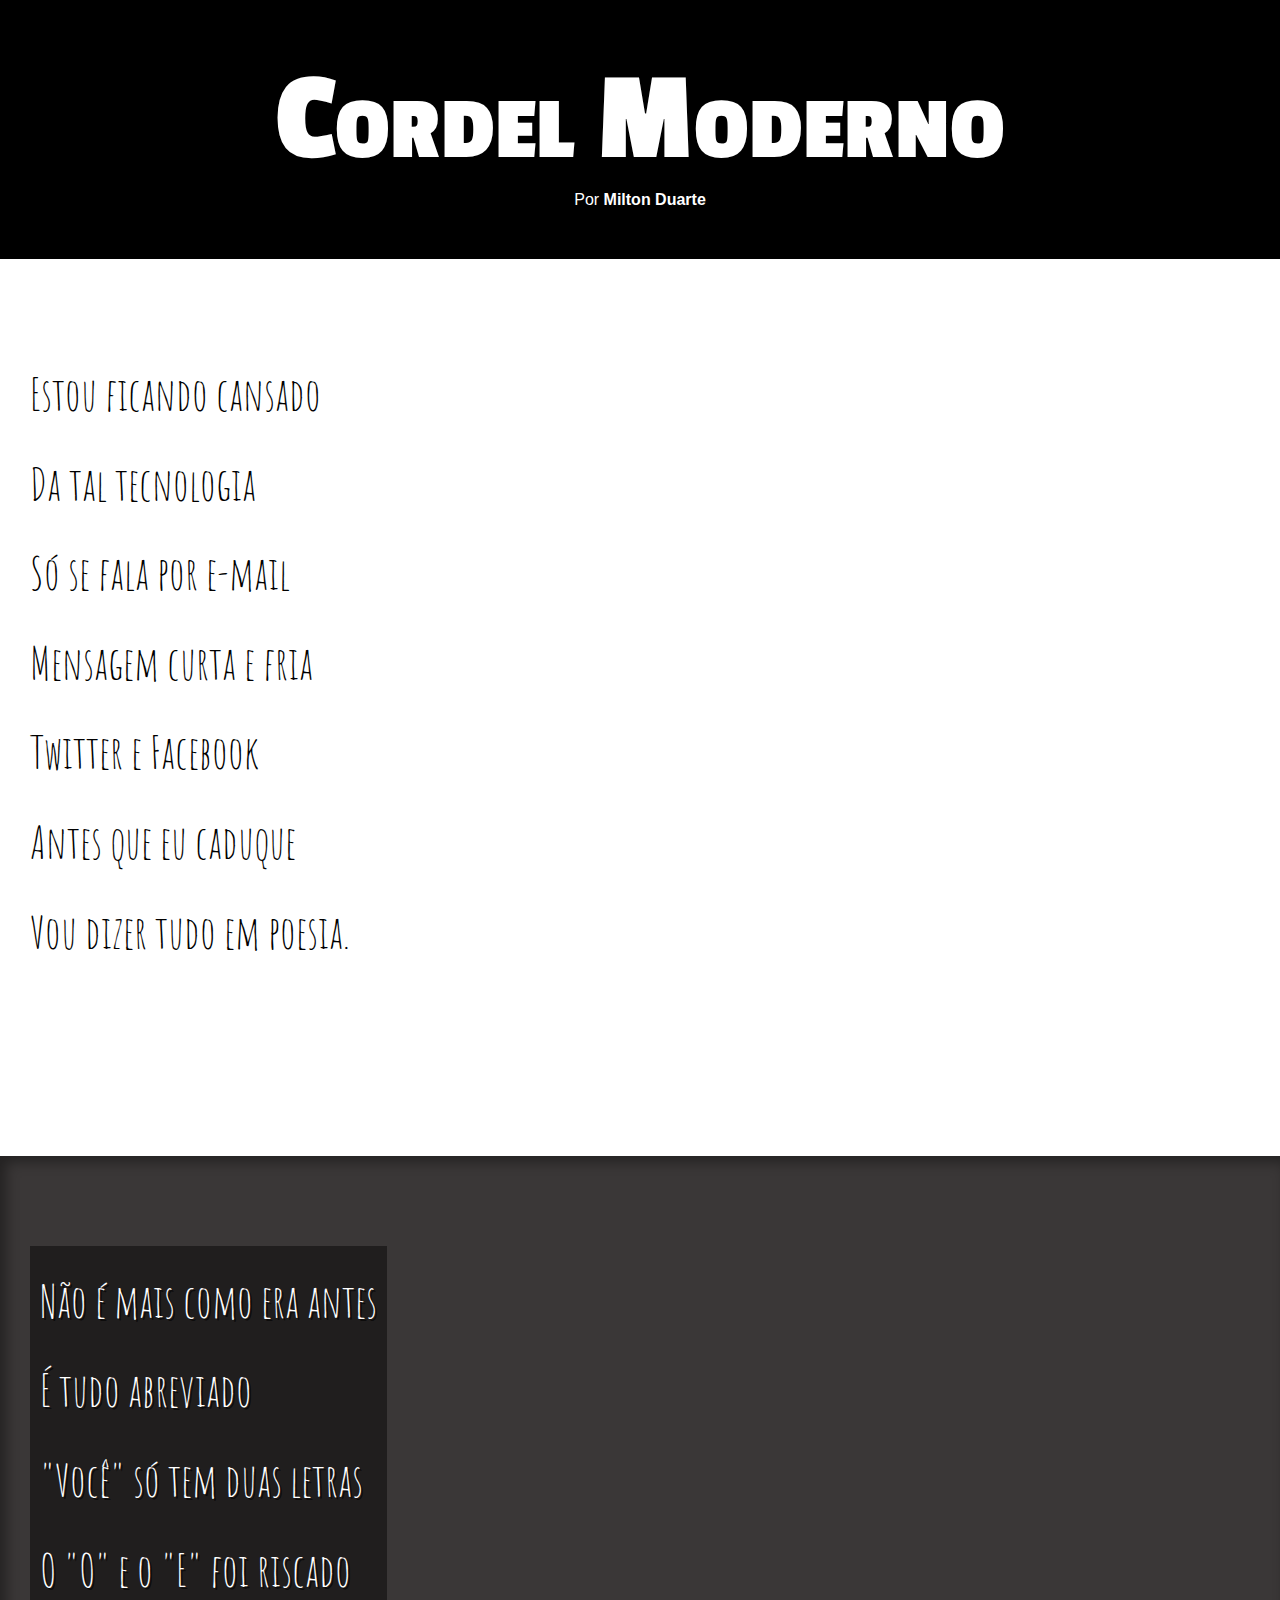
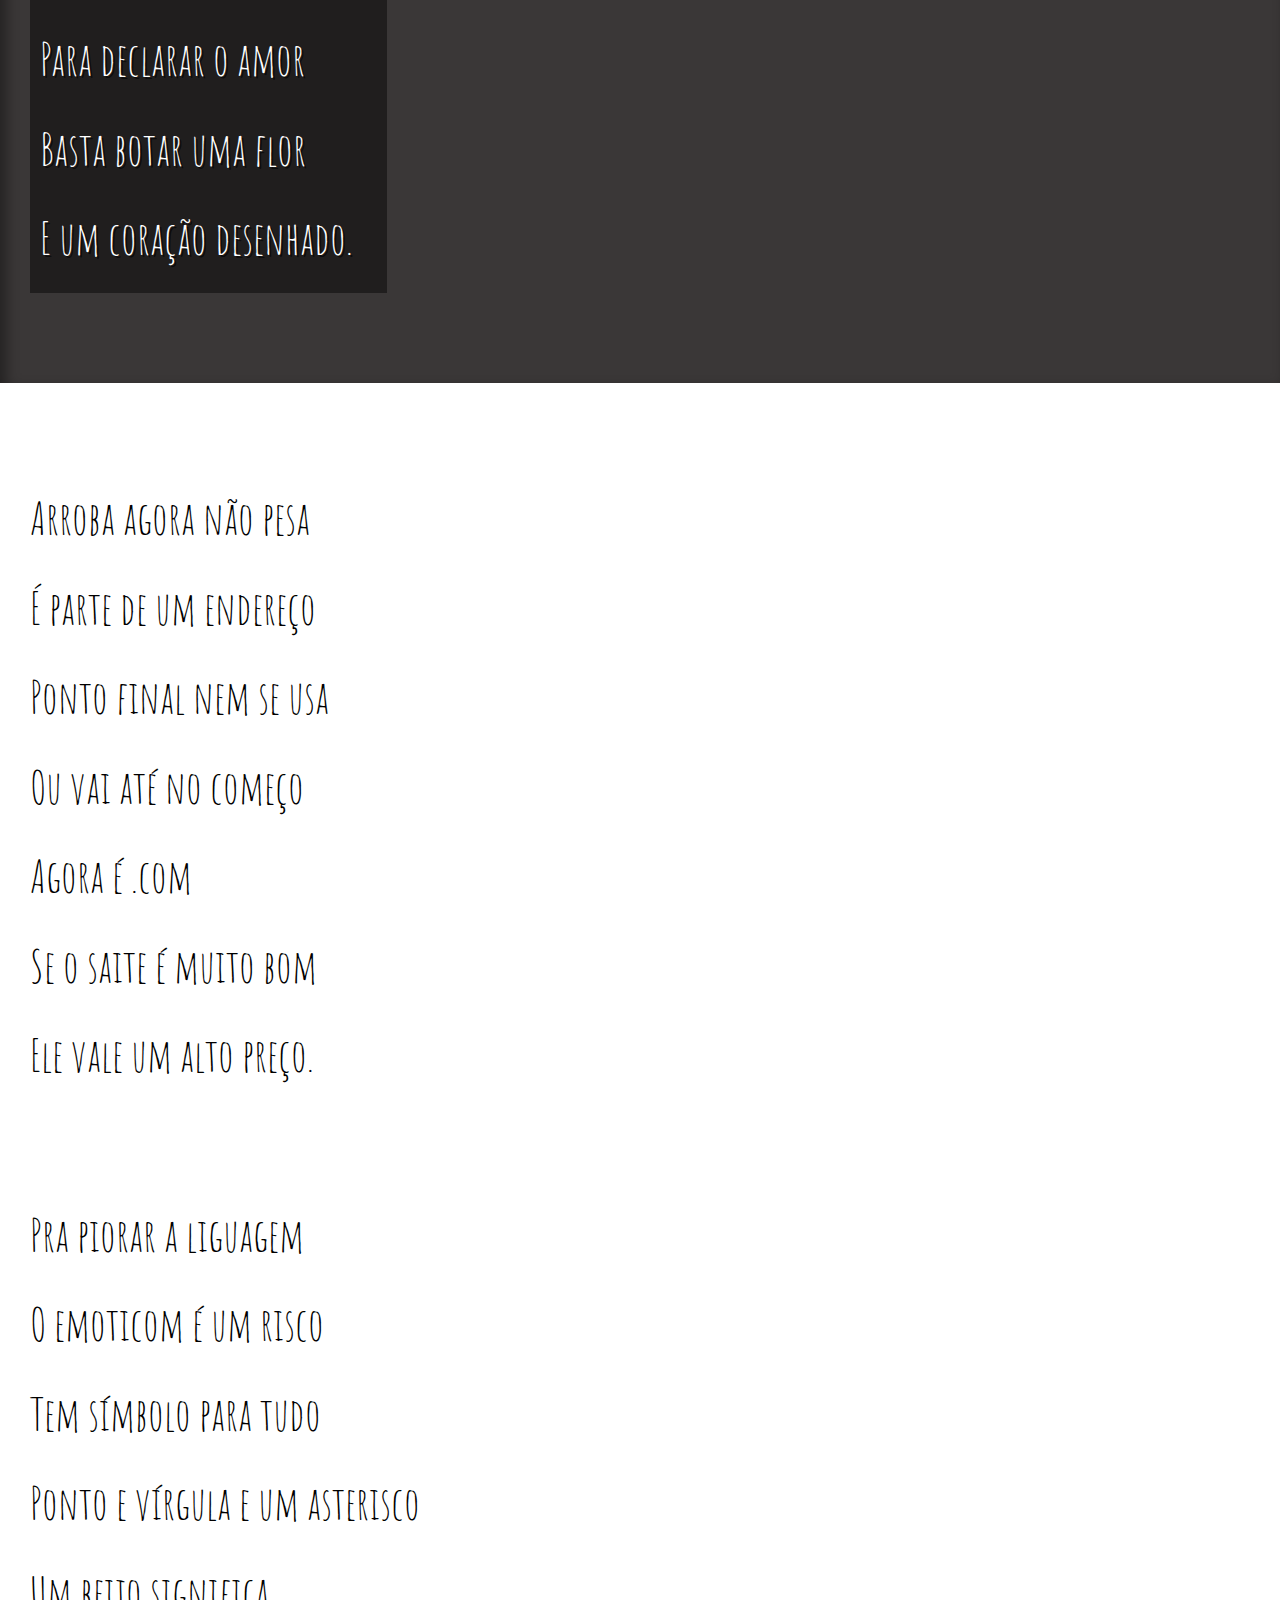
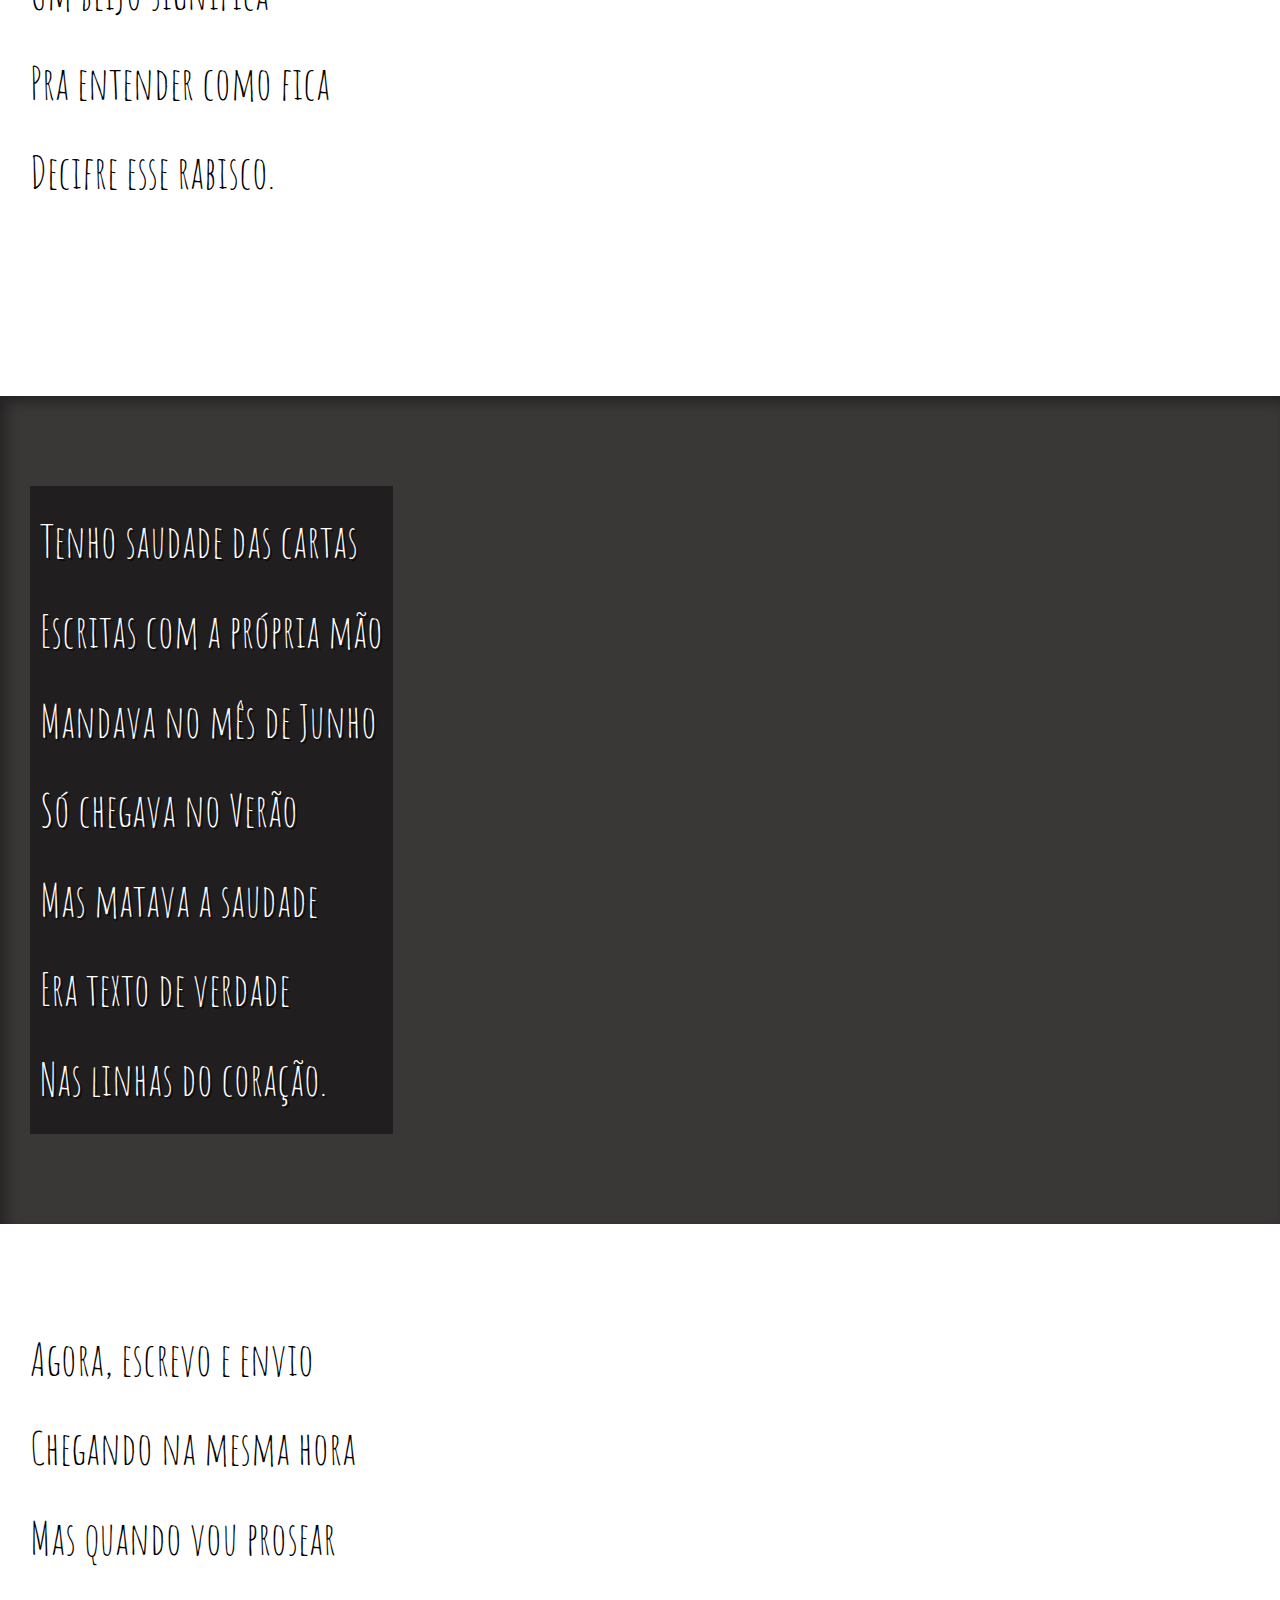
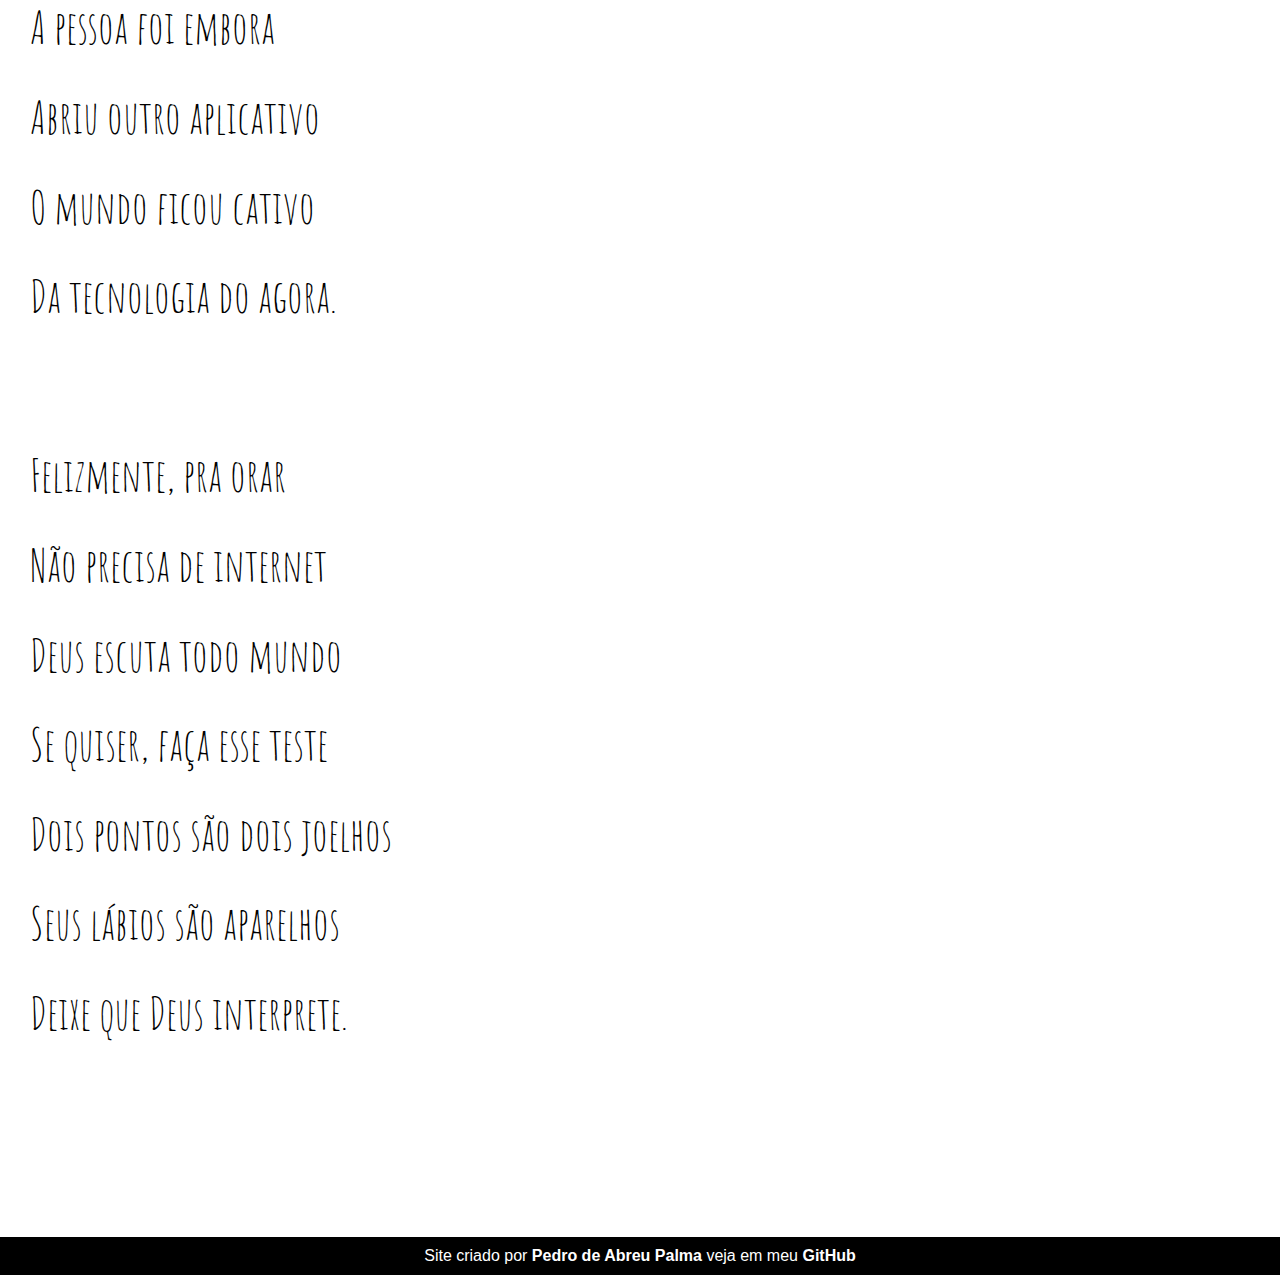
<file: desafios/d012/index.html>
<!DOCTYPE html>
<html lang="pt-br">
<head>
    <meta charset="UTF-8">
    <meta http-equiv="X-UA-Compatible" content="IE=edge">
    <meta name="viewport" content="width=device-width, initial-scale=1.0">
    <title>Document</title>
    <link rel="stylesheet" href="style.css">
</head>
<body>
    <header>
        <h1>
            Cordel Moderno
        </h1>
        <p>
            Por <a href="https://www.recantodasletras.com.br/poesias/3186743" target="_blank">Milton Duarte</a>
        </p>
    </header>

    <section class="normal">
        <p>
            Estou ficando cansado <br>
            Da tal tecnologia <br>
            Só se fala por e-mail <br>
            Mensagem curta e fria <br>
            Twitter e Facebook <br>
            Antes que eu caduque <br>
            Vou dizer tudo em poesia.
        </p>
    </section>

    <section class="imagem" id="img1">
        <p>
            Não é mais como era antes <br>
            É tudo abreviado <br>
            "Você" só tem duas letras <br>
            O "O" e o "E" foi riscado <br>
            Para declarar o amor <br>
            Basta botar uma flor <br>
            E um coração desenhado.
        </p>
    </section>

    <section class="normal">
        <p>
            Arroba agora não pesa <br>
            É parte de um endereço <br>
            Ponto final nem se usa <br>
            Ou vai até no começo <br>
            Agora é .com <br>
            Se o saite é muito bom <br>
            Ele vale um alto preço. <br>
        </p>
        <p>
            Pra piorar a liguagem <br>
            O emoticom é um risco <br>
            Tem símbolo para tudo <br>
            Ponto e vírgula e um asterisco <br>
            Um beijo significa <br>
            Pra entender como fica <br>
            Decifre esse rabisco.
        </p>
    </section>


    <section class="imagem" id="img2">
        <p>
            Tenho saudade das cartas <br>
            Escritas com a própria mão <br>
            Mandava no mês de Junho <br>
            Só chegava no Verão <br>
            Mas matava a saudade <br>
            Era texto de verdade <br>
            Nas linhas do coração.
        </p>
    </section>


    <section class="normal">
        <p>
            Agora, escrevo e envio <br>
            Chegando na mesma hora <br>
            Mas quando vou prosear <br>
            A pessoa foi embora <br>
            Abriu outro aplicativo <br>
            O mundo ficou cativo <br>
            Da tecnologia do agora. <br>
        </p>
        <p>
            Felizmente, pra orar <br>
            Não precisa de internet <br>
            Deus escuta todo mundo <br>
            Se quiser, faça esse teste <br>
            Dois pontos são dois joelhos <br>
            Seus lábios são aparelhos <br>
            Deixe que Deus interprete.
        </p>
    </section>

    <footer>
        <p>Site criado por <a href="https://www.linkedin.com/in/pedro-de-abreu-palma-28b779249/" target="_blank">Pedro de Abreu Palma</a> veja em meu <a href="https://github.com/pedropalmadev" target="_blank">GitHub</a></p>
    </footer>
</body>
</html>
</file>
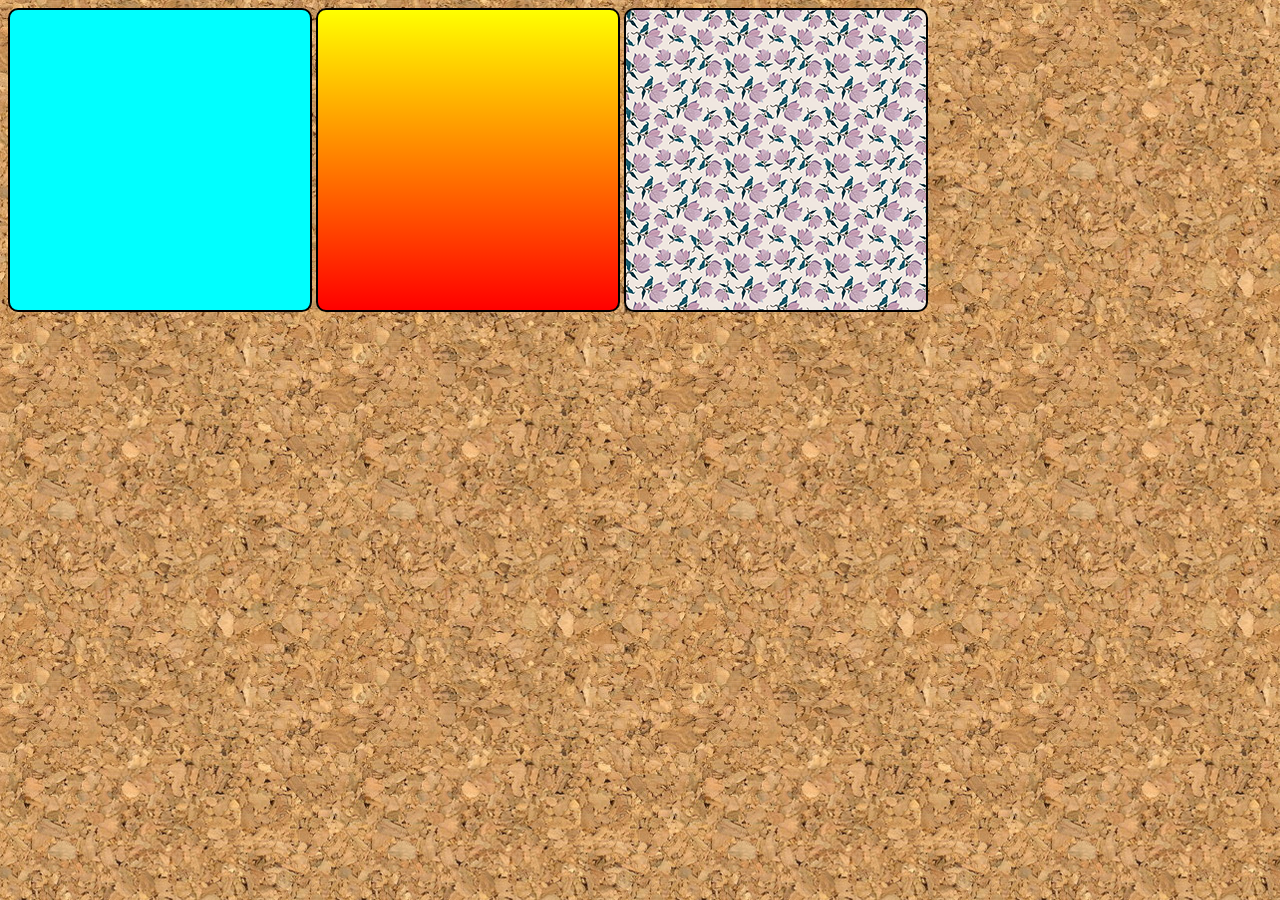
<file: exercicios/ex023/fundo001.html>
<!DOCTYPE html>
<html lang="pt-br">
<head>
    <meta charset="UTF-8">
    <meta http-equiv="X-UA-Compatible" content="IE=edge">
    <meta name="viewport" content="width=device-width, initial-scale=1.0">
    <title>Teste de imagem de fundo</title>
    <style>

        body{
            background-image: url('imagens/wallpaper001.jpg');
        }

        div.quadrado{
            display: inline-block;
            border: 2px solid black;
            border-radius: 10px;
            background-color: lightgray;
            width: 300px;
            height: 300px;
        }

        div#q1{
            background-color: aqua;
        }

        div#q2{
            background-image: linear-gradient(to bottom,yellow , red);
        }

        div#q3{
            background-image: url('imagens/pattern003.png');
        }
    </style>
</head>
<body>
    <div class="quadrado" id="q1">

    </div>
    <div class="quadrado" id="q2">

    </div>
    <div class="quadrado" id="q3">

    </div>

</body>
</html>
</file>
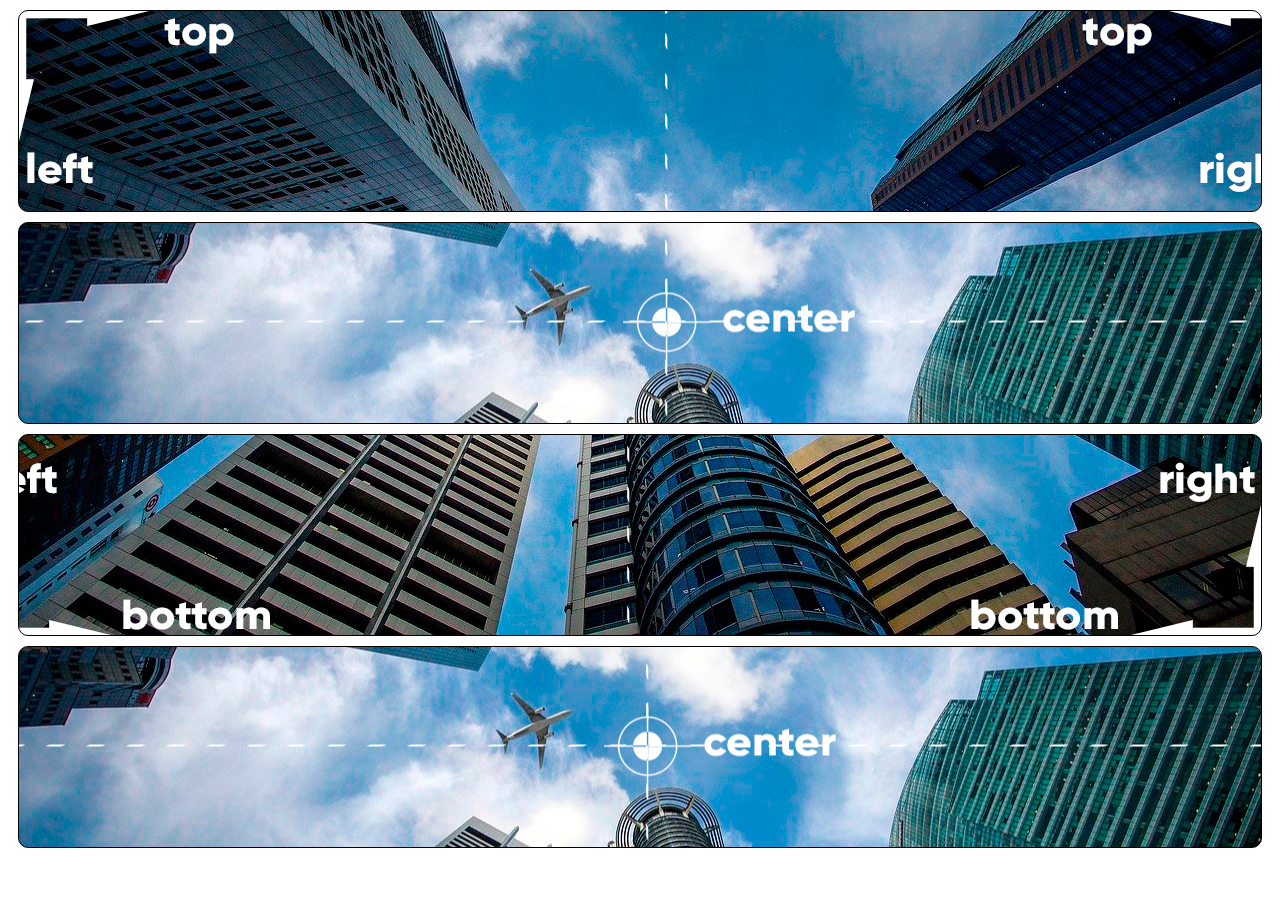
<file: exercicios/ex023/fundo003.html>
<!DOCTYPE html>
<html lang="pt-br">
<head>
    <meta charset="UTF-8">
    <meta http-equiv="X-UA-Compatible" content="IE=edge">
    <meta name="viewport" content="width=device-width, initial-scale=1.0">
    <title>Posição dos fundos</title>
    <style>
        div.bloco {
            background-image: url('imagens/wallpaper003.jpg');
            height: 200px;
            border: 1px solid black;
            border-radius: 10px;
            margin: 10px;
        }

        div#q1 {
            background-position: left top;
        }
        div#q2 {
            background-position: left center;
        }
        div#q3{
            background-position: right bottom;
        }
        div#q4{
            background-position: center center;
        }
    </style>
</head>
<body>
    <div class="bloco" id="q1">
        
    </div>
    <div class="bloco" id="q2">

    </div>
    <div class="bloco" id="q3">

    </div>
    <div class="bloco" id="q4">

    </div>
    
</body>
</html>
</file>
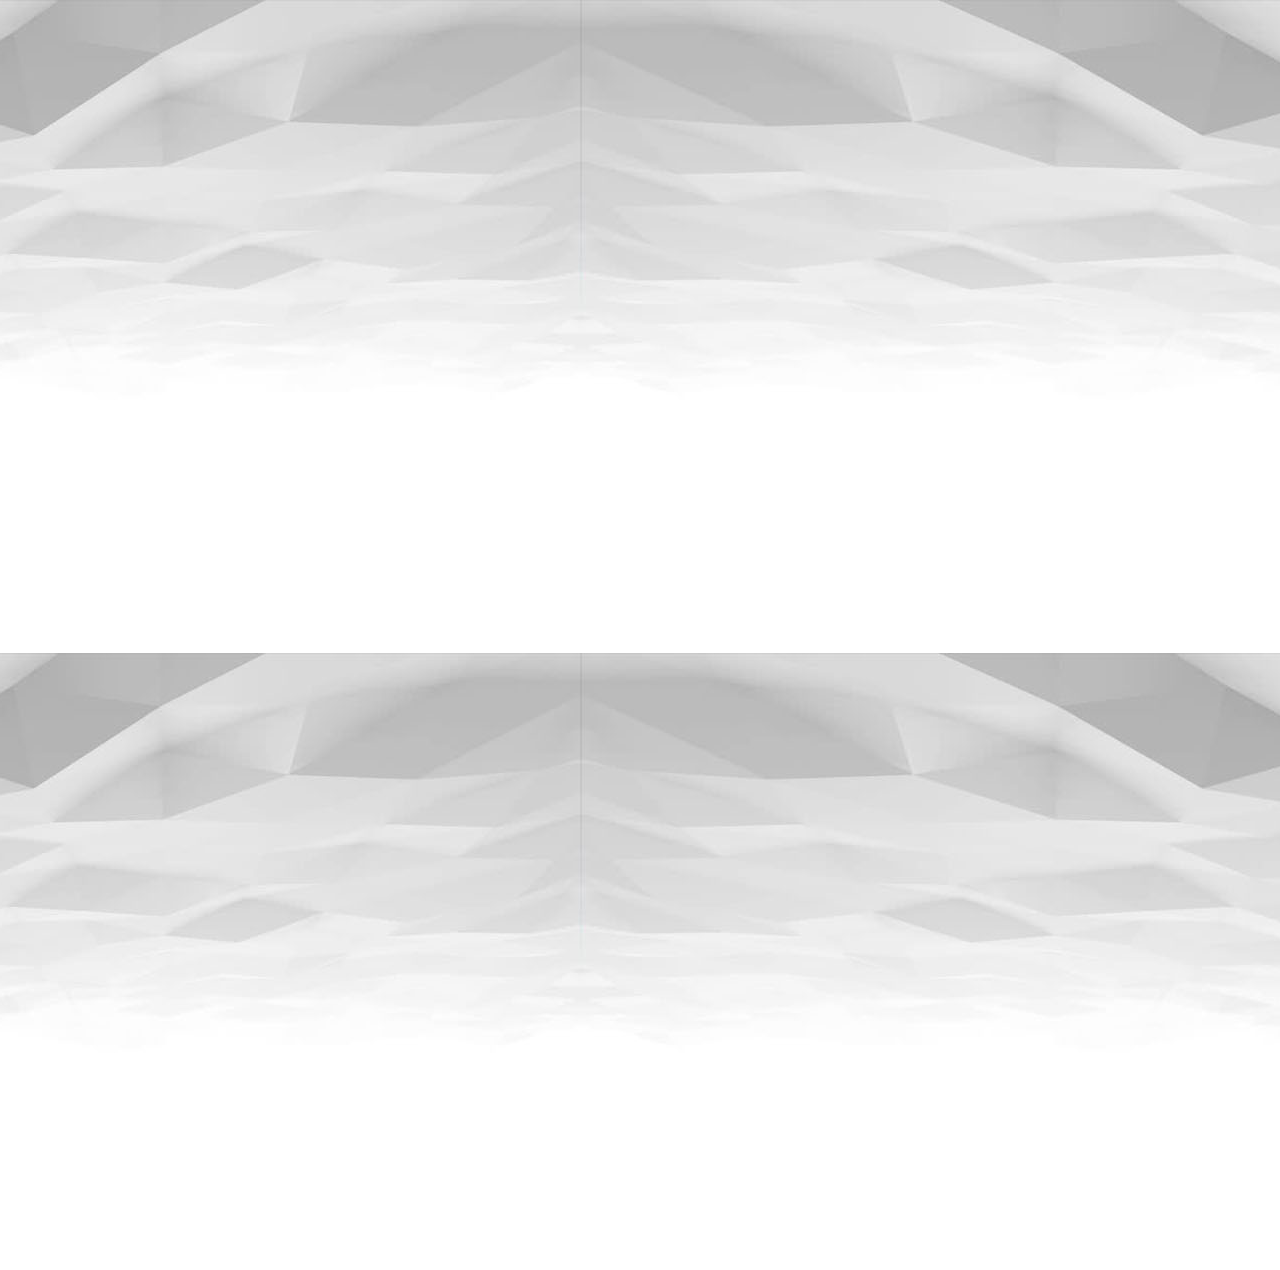
<file: exercicios/ex023/fundo005.html>
<!DOCTYPE html>
<html lang="pt-br">
<head>
    <meta charset="UTF-8">
    <meta http-equiv="X-UA-Compatible" content="IE=edge">
    <meta name="viewport" content="width=device-width, initial-scale=1.0">
    <title>Posicionamento</title>
    <style>
        body{
            background-image: url('imagens/wallpaper005.jpg');
            background-position: center top;
            height: 98vw;
        }
    </style>
</head>
<body>
    
</body>
</html>
</file>
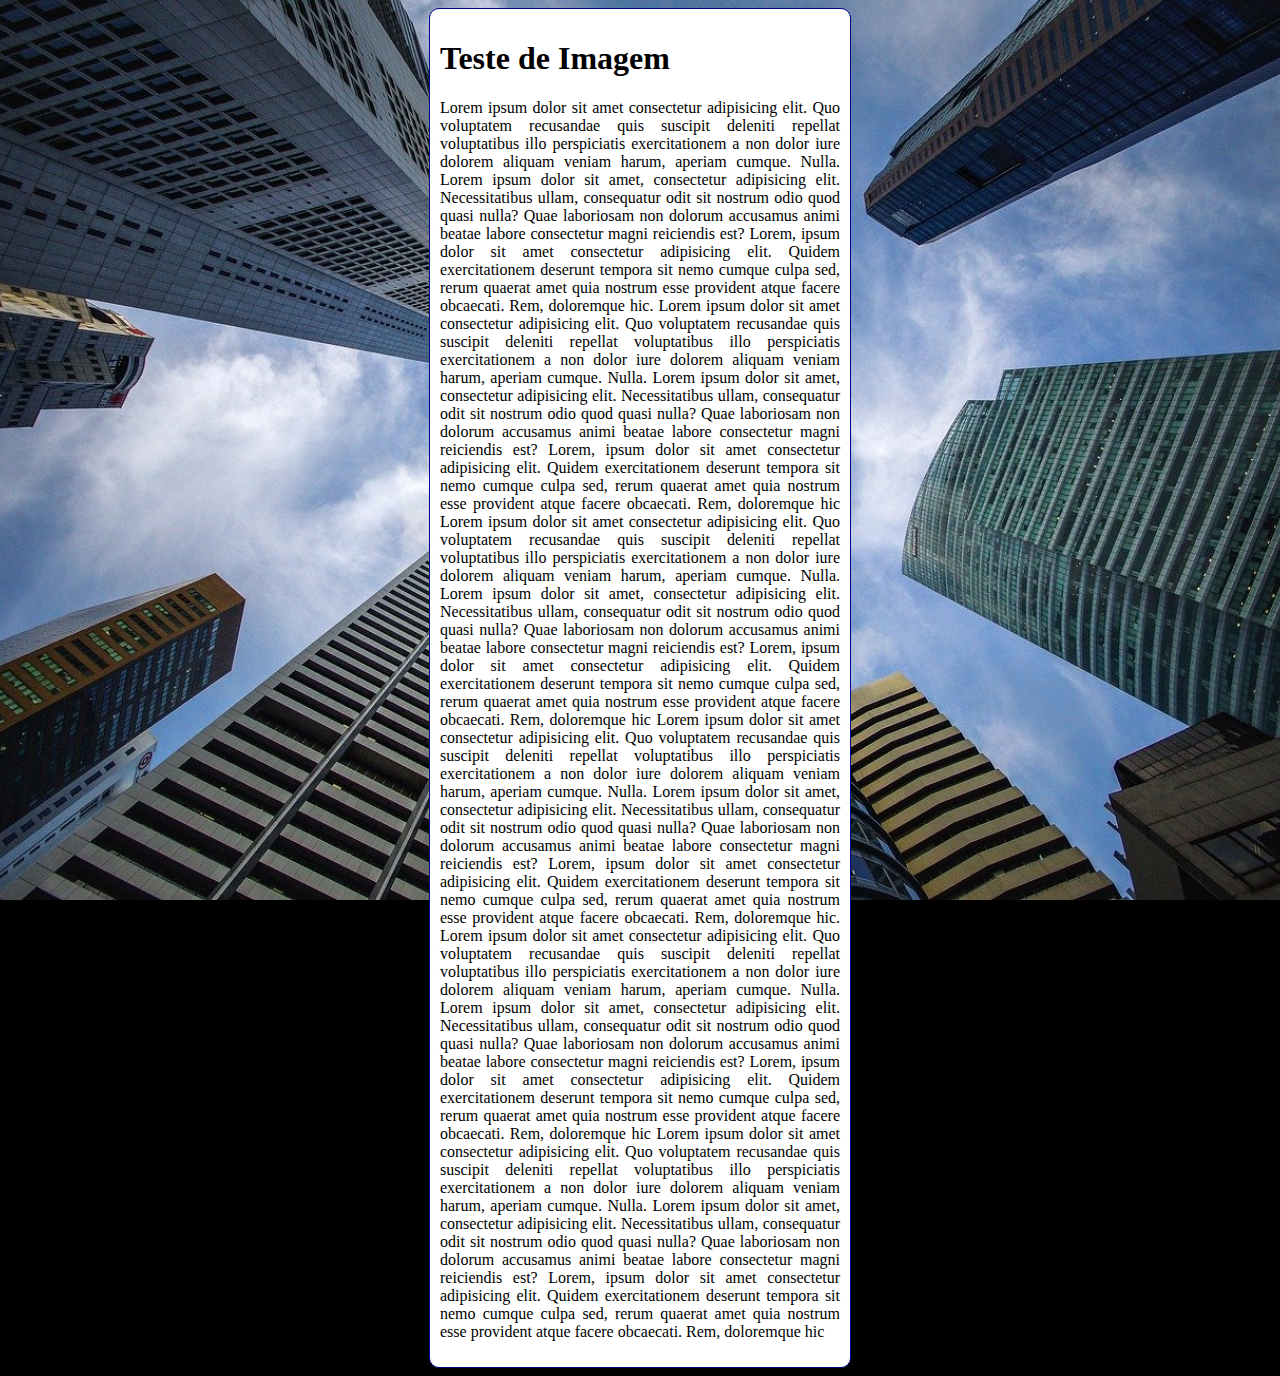
<file: exercicios/ex023/fundo006.html>
<!DOCTYPE html>
<html lang="pt-br">
<head>
    <meta charset="UTF-8">
    <meta http-equiv="X-UA-Compatible" content="IE=edge">
    <meta name="viewport" content="width=device-width, initial-scale=1.0">
    <title>Document</title>
    <style>
        body{
            /*
            height: 100vw;
            background-color: black;
            background-image: url('imagens/wallpaper002.jpg');
            background-position: center top;
            background-repeat: repeat-y;
            background-size: cover;
            background-attachment: fixed;

                    -=- Shorthand background -=-
                color > image > position > repeat > [size (deve ser por fora)] > attachment
            */
            background: black url('imagens/wallpaper002.jpg') center center no-repeat fixed  ;
            background-size: cover;
        }

        main{
            background-color: white;
            max-width: 400px;
            padding: 10px;
            margin: auto;
            border: 1px solid darkblue;
            border-radius: 10px;
            text-align: justify;
            
    
        }
    </style>
</head>
<body>
    <main>
        <h1>Teste de Imagem</h1>
        <p>Lorem ipsum dolor sit amet consectetur adipisicing elit. Quo voluptatem recusandae quis suscipit deleniti repellat voluptatibus illo perspiciatis exercitationem a non dolor iure dolorem aliquam veniam harum, aperiam cumque. Nulla. Lorem ipsum dolor sit amet, consectetur adipisicing elit. Necessitatibus ullam, consequatur odit sit nostrum odio quod quasi nulla? Quae laboriosam non dolorum accusamus animi beatae labore consectetur magni reiciendis est? Lorem, ipsum dolor sit amet consectetur adipisicing elit. Quidem exercitationem deserunt tempora sit nemo cumque culpa sed, rerum quaerat amet quia nostrum esse provident atque facere obcaecati. Rem, doloremque hic.
        Lorem ipsum dolor sit amet consectetur adipisicing elit. Quo voluptatem recusandae quis suscipit deleniti repellat voluptatibus illo perspiciatis exercitationem a non dolor iure dolorem aliquam veniam harum, aperiam cumque. Nulla. Lorem ipsum dolor sit amet, consectetur adipisicing elit. Necessitatibus ullam, consequatur odit sit nostrum odio quod quasi nulla? Quae laboriosam non dolorum accusamus animi beatae labore consectetur magni reiciendis est? Lorem, ipsum dolor sit amet consectetur adipisicing elit. Quidem exercitationem deserunt tempora sit nemo cumque culpa sed, rerum quaerat amet quia nostrum esse provident atque facere obcaecati. Rem, doloremque hic
        Lorem ipsum dolor sit amet consectetur adipisicing elit. Quo voluptatem recusandae quis suscipit deleniti repellat voluptatibus illo perspiciatis exercitationem a non dolor iure dolorem aliquam veniam harum, aperiam cumque. Nulla. Lorem ipsum dolor sit amet, consectetur adipisicing elit. Necessitatibus ullam, consequatur odit sit nostrum odio quod quasi nulla? Quae laboriosam non dolorum accusamus animi beatae labore consectetur magni reiciendis est? Lorem, ipsum dolor sit amet consectetur adipisicing elit. Quidem exercitationem deserunt tempora sit nemo cumque culpa sed, rerum quaerat amet quia nostrum esse provident atque facere obcaecati. Rem, doloremque hic
        Lorem ipsum dolor sit amet consectetur adipisicing elit. Quo voluptatem recusandae quis suscipit deleniti repellat voluptatibus illo perspiciatis exercitationem a non dolor iure dolorem aliquam veniam harum, aperiam cumque. Nulla. Lorem ipsum dolor sit amet, consectetur adipisicing elit. Necessitatibus ullam, consequatur odit sit nostrum odio quod quasi nulla? Quae laboriosam non dolorum accusamus animi beatae labore consectetur magni reiciendis est? Lorem, ipsum dolor sit amet consectetur adipisicing elit. Quidem exercitationem deserunt tempora sit nemo cumque culpa sed, rerum quaerat amet quia nostrum esse provident atque facere obcaecati. Rem, doloremque hic.
        Lorem ipsum dolor sit amet consectetur adipisicing elit. Quo voluptatem recusandae quis suscipit deleniti repellat voluptatibus illo perspiciatis exercitationem a non dolor iure dolorem aliquam veniam harum, aperiam cumque. Nulla. Lorem ipsum dolor sit amet, consectetur adipisicing elit. Necessitatibus ullam, consequatur odit sit nostrum odio quod quasi nulla? Quae laboriosam non dolorum accusamus animi beatae labore consectetur magni reiciendis est? Lorem, ipsum dolor sit amet consectetur adipisicing elit. Quidem exercitationem deserunt tempora sit nemo cumque culpa sed, rerum quaerat amet quia nostrum esse provident atque facere obcaecati. Rem, doloremque hic
        Lorem ipsum dolor sit amet consectetur adipisicing elit. Quo voluptatem recusandae quis suscipit deleniti repellat voluptatibus illo perspiciatis exercitationem a non dolor iure dolorem aliquam veniam harum, aperiam cumque. Nulla. Lorem ipsum dolor sit amet, consectetur adipisicing elit. Necessitatibus ullam, consequatur odit sit nostrum odio quod quasi nulla? Quae laboriosam non dolorum accusamus animi beatae labore consectetur magni reiciendis est? Lorem, ipsum dolor sit amet consectetur adipisicing elit. Quidem exercitationem deserunt tempora sit nemo cumque culpa sed, rerum quaerat amet quia nostrum esse provident atque facere obcaecati. Rem, doloremque hic
        </p>
    </main>
</body>
</html>
</file>
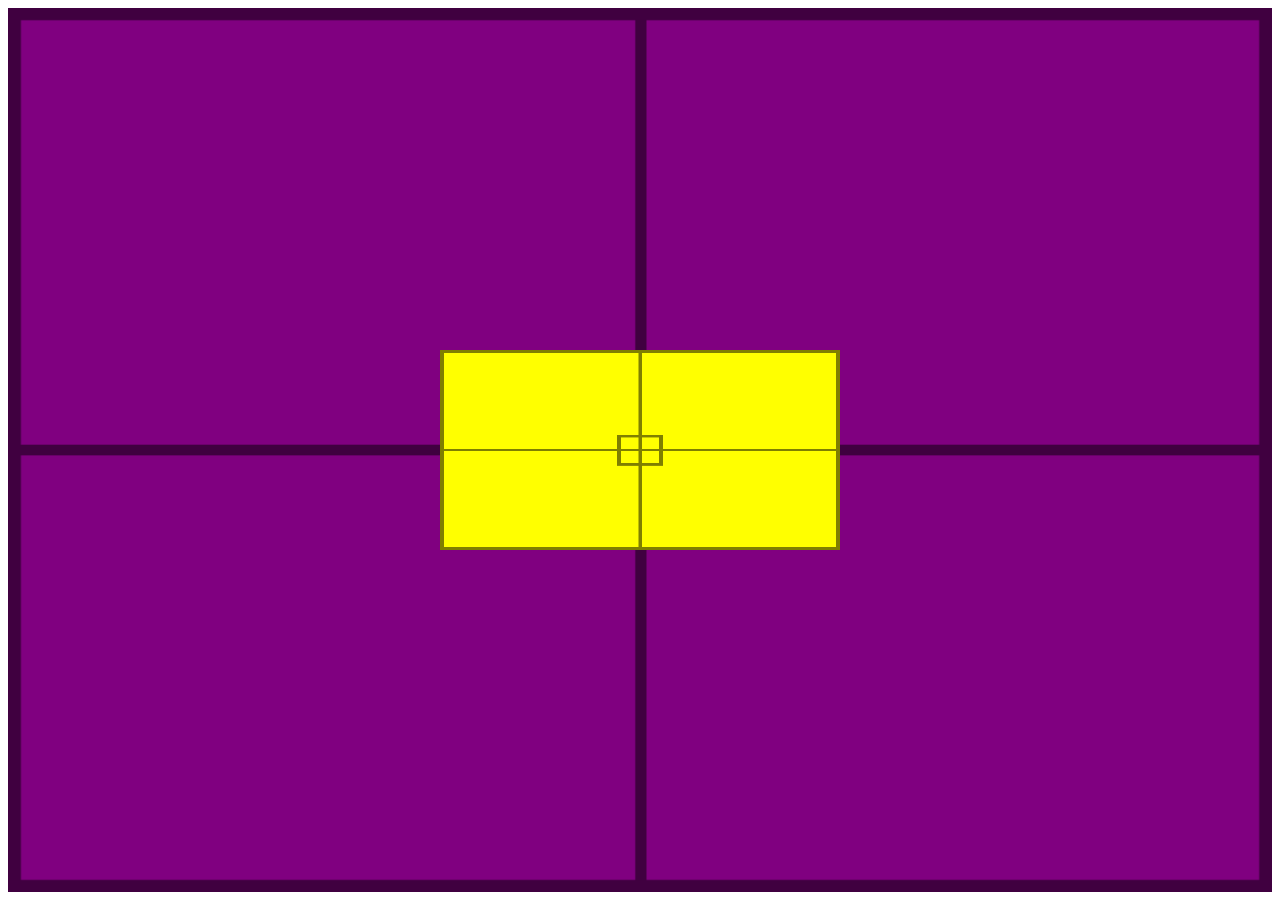
<file: exercicios/ex023/fundo007.html>
<!DOCTYPE html>
<html lang="pt-br">
<head>
    <meta charset="UTF-8">
    <meta http-equiv="X-UA-Compatible" content="IE=edge">
    <meta name="viewport" content="width=device-width, initial-scale=1.0">
    <title>Alinhamento vertical</title>
    <style>
        #container{
            background-image: url('imagens/target001.png');
            background-size: 100% 100%;
            position: relative;
            height: 96vh;
            background-color: purple;
            padding: 10px;
        }

        #conteudo{
            background-image: url('imagens/target001.png');
            background-size: 100% 100%;

            position: absolute;
            background-color: yellow;
            width: 400px;
            height: 200px;

            left: 50%;
            top: 50%;

            transform: translate(-50%, -50%);

        }
    </style>
</head>
<body>
    <section id="container">
        <article id="conteudo">

        </article>
    </section>
</body>
</html>
</file>
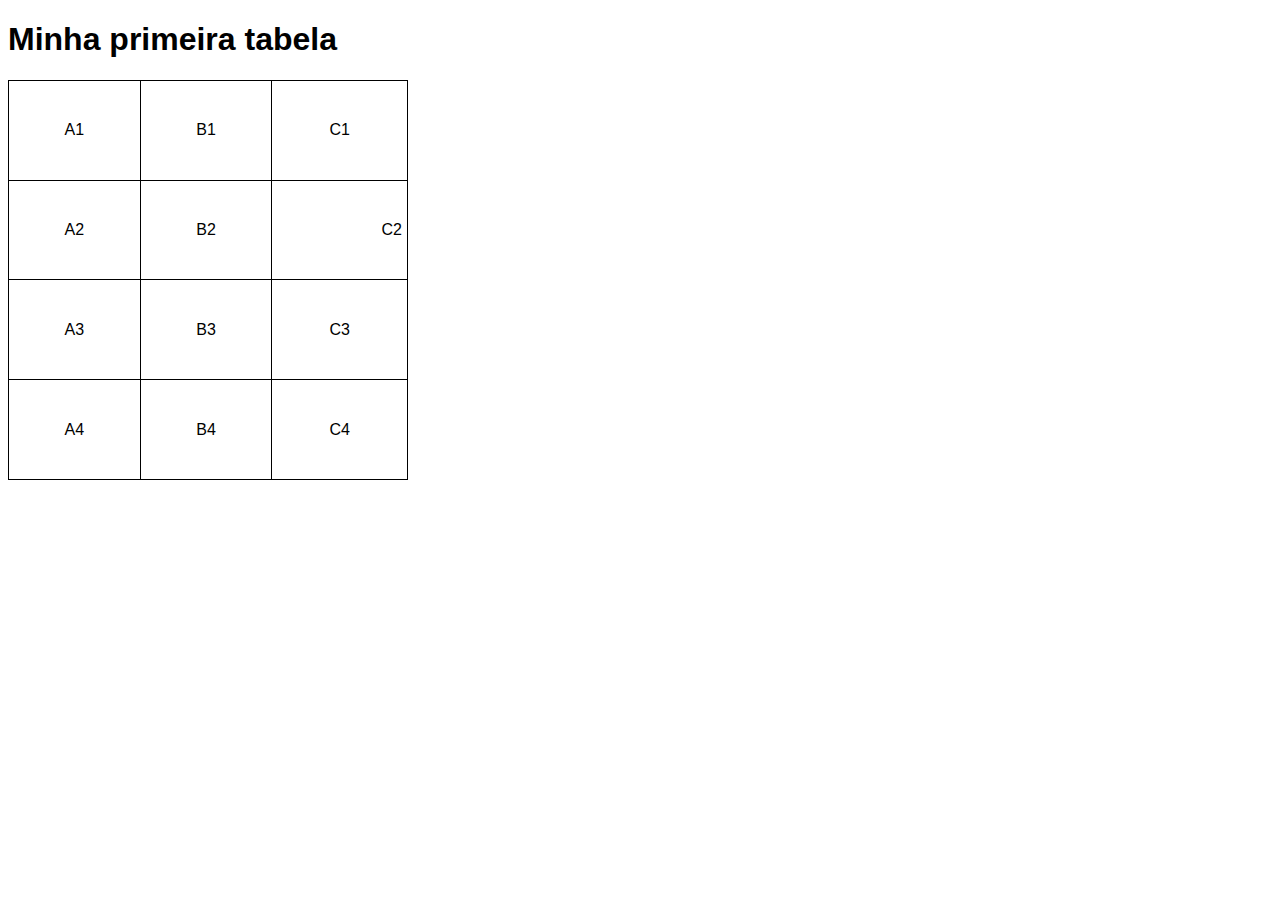
<file: exercicios/ex024/tabela001.html>
<!DOCTYPE html>
<html lang="pt-br">
<head>
    <meta charset="UTF-8">
    <meta http-equiv="X-UA-Compatible" content="IE=edge">
    <meta name="viewport" content="width=device-width, initial-scale=1.0">
    <title>Tabelas html</title>
    <style>
        body{
            font-family: Arial, Helvetica, sans-serif;
        }

        table{
            border-collapse: collapse;
            width: 400px;
            height: 400px;
        }
        td {
            border: 1px solid black;
            padding: 5px;
            text-align: center;
             /* Alinhamento horizontal(left, center e right)*/
            vertical-align: middle; 
            /* Alinhamento vertical (top, middle e bottom) */
        }
        .numero {
            text-align: right;
        }

    </style>
</head>
<body>
    <h1>Minha primeira tabela</h1>
    <!--
        Hierarquia de Tabelas (simples)
        Table = Tabela
            Table Row = Linha de Tabela
                Table header = Cabeçalho de tabela
                Table Data = dado de tabela
    -->
    <table>
        <tr> <!--Primeira linha-->
            <td>A1</td>
            <td>B1</td>
            <td>C1</td>
        </tr>
        <tr> <!--Segunda linha-->
            <td>A2</td>
            <td>B2</td>
            <td class="numero">C2</td>
        </tr>
        <tr>    <!--Terceira linha-->
            <td>A3</td>
            <td>B3</td>
            <td>C3</td>
        </tr>
        <tr>   <!--Quarta linha-->
            <td>A4</td>
            <td>B4</td>
            <td>C4</td>
        </tr>
        <!-- Se a hierarquia não for seguida a tabela irá dar errada -->
    </table>
</body>
</html>
</file>
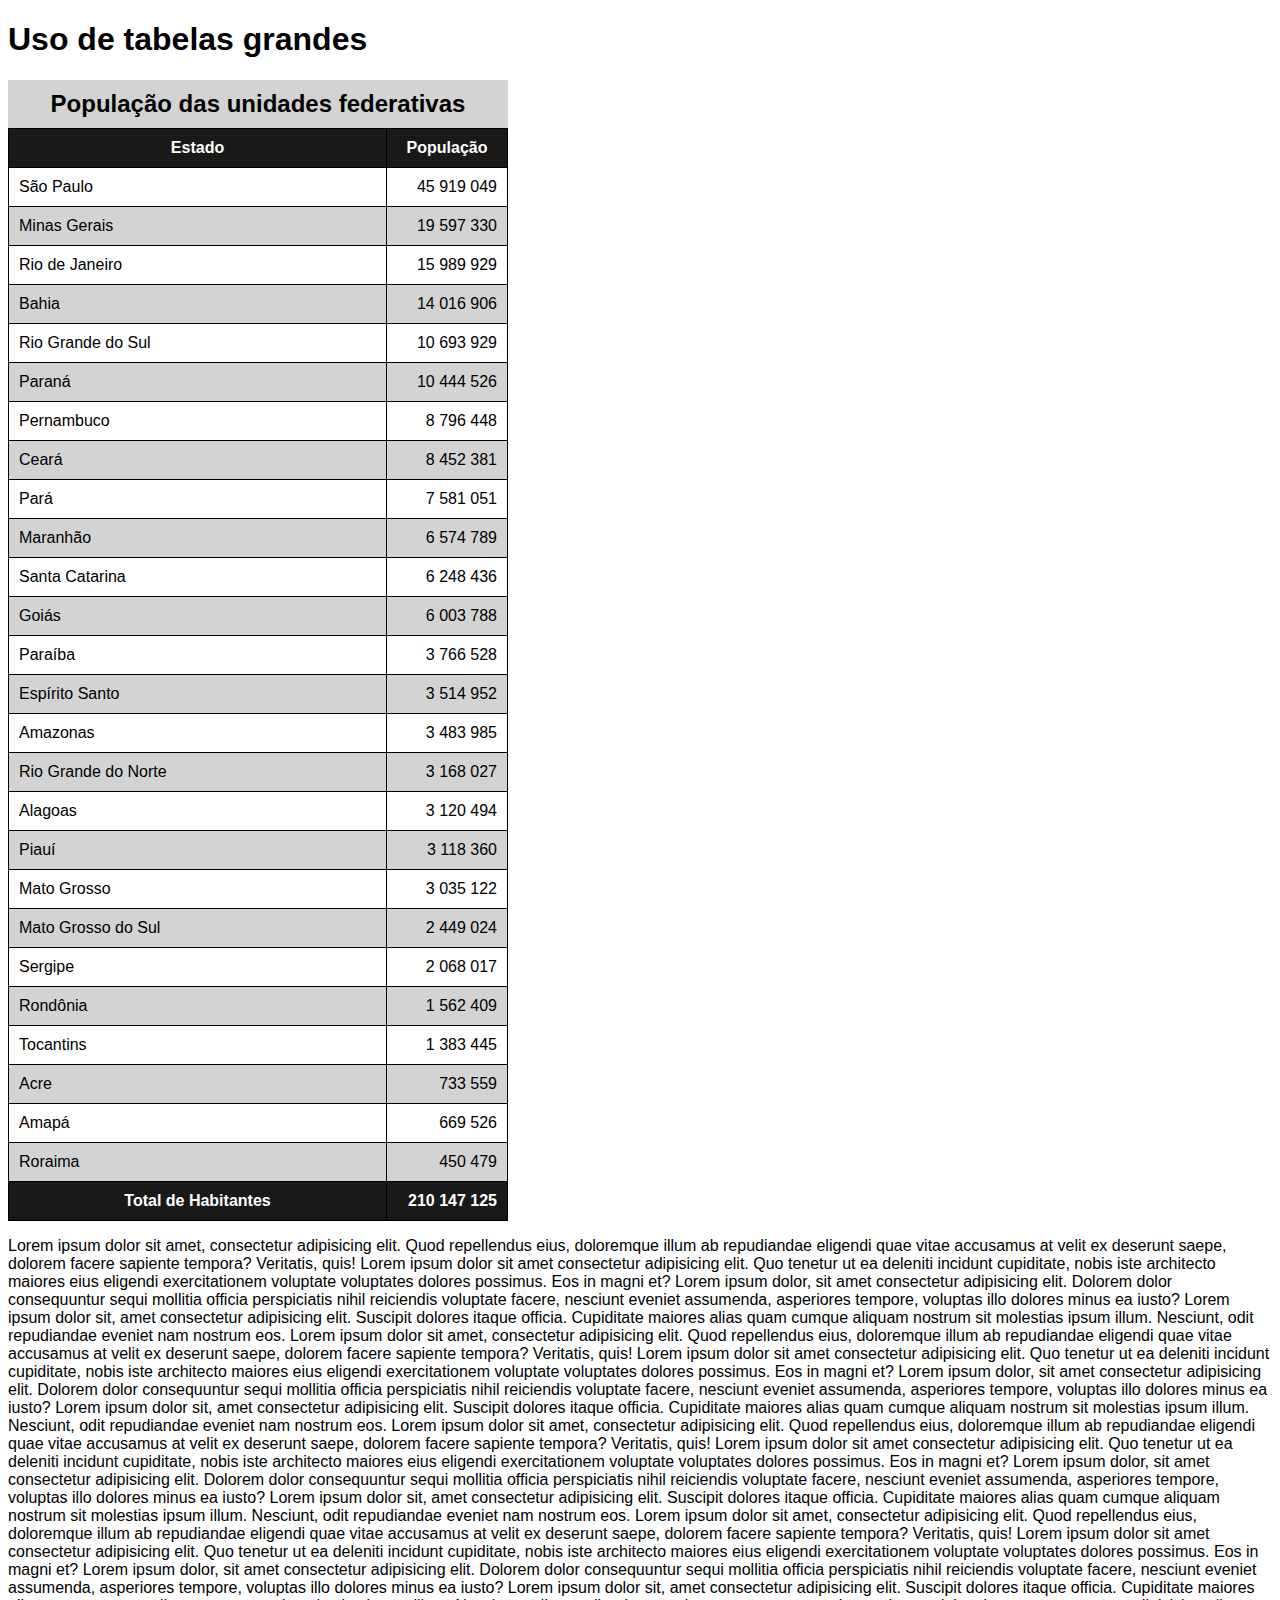
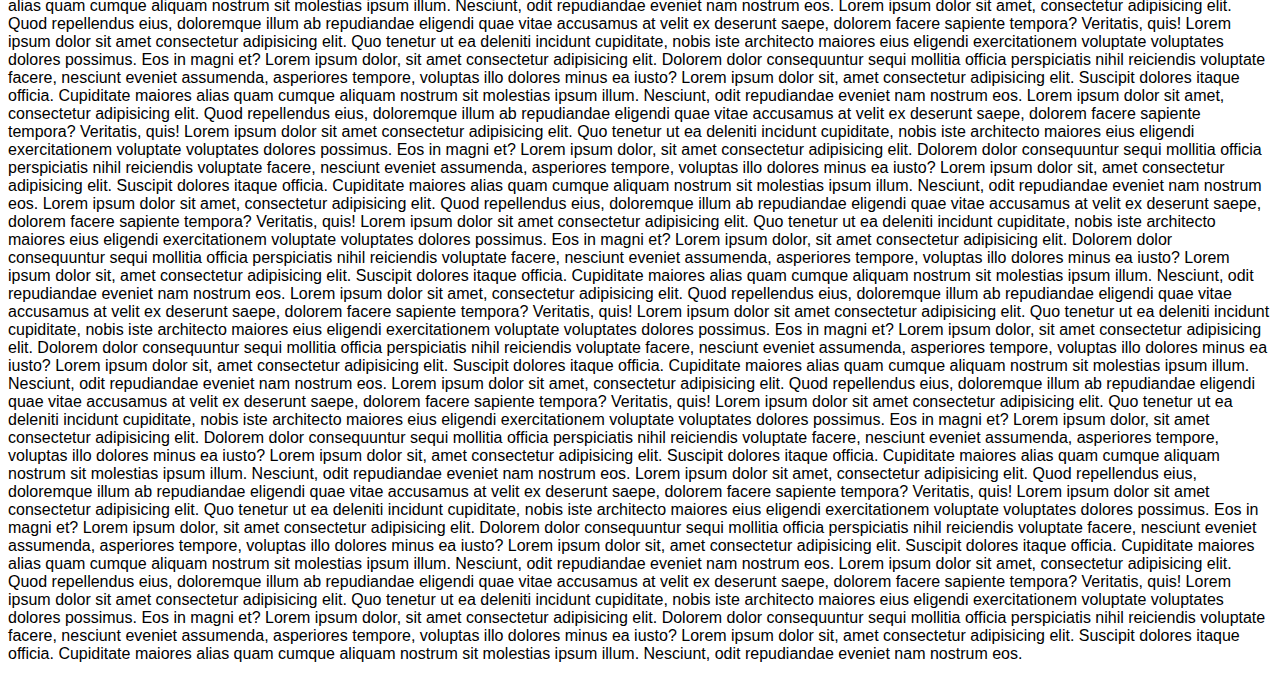
<file: exercicios/ex024/tabela002.html>
<!DOCTYPE html>
<html lang="pt-br">
<head>
    <meta charset="UTF-8">
    <meta http-equiv="X-UA-Compatible" content="IE=edge">
    <meta name="viewport" content="width=device-width, initial-scale=1.0">
    <title>Tabelas</title>
    <style>
        body {
            font-family: Arial, Helvetica, sans-serif;
        }

        table{
            width: 500px;
            border-collapse: collapse;
            position: relative;
        }

        td, th{
            border: 1px solid black;
            padding: 10px;
        }

        caption{
            font-size: 1.5em;
            font-weight: bold;
            padding: 10px;
            background-color: lightgrey;

        }

        thead, tfoot {
            background-color: rgb(26, 25, 25);
            color: white;
        }
        .num{
            text-align: right;
        }

        thead > tr > th {
            position: sticky;
            top: 0;
            background-color:rgb(26, 25, 25) ;
            border: 1px solid black;
        }

        tbody > tr:nth-child(odd) /* 2n-1 */ {
            background-color: rgb(255, 255, 255);
        }

        tbody > tr:nth-child(even) /* 2n */ /* nth-child(xn) pode ser o valor que quiser porém com 2n fica zebrado, odd é impar, even é par*/ {
            background-color: lightgray;
        }

        .num2{
            text-align: right;
        }
    </style>
</head>
<body>
    <h1>Uso de tabelas grandes</h1>
    <!--
        ANATOMIA PARA TABELAS GRANDES
        TABLE
            CAPTION
            THEAD
                TR,TD,TH
            TBODY
                TR,TD,TH
            TFOOT
                TR,TD,TH
    -->

    <table>
        <caption>População das unidades federativas</caption>
        <thead>
            <tr>
                <th scope="col">Estado</th>
                <th style="width: 100px;" scope="col">População</th>
            </tr>
        </thead>
        <tbody>
            <tr>
                <td>São Paulo</td>
                <td class="num">45 919 049</td>
            </tr>
            <tr>
                <td>Minas Gerais</td>
                <td class="num">19 597 330</td>
            </tr>
            <tr>
                <td>Rio de Janeiro</td>
                <td class="num">15 989 929</td>
            </tr>
            <tr>
                <td>Bahia</td>
                <td class="num">14 016 906</td>
            </tr>
            <tr>
                <td>Rio Grande do Sul</td>
                <td class="num">10 693 929</td>
            </tr>
            <tr>
                <td>Paraná</td>
                <td class="num">10 444 526</td>
            </tr>
            <tr>
                <td>Pernambuco</td>
                <td class="num">8 796 448</td>
            </tr>
            <tr>
                <td>Ceará</td>
                <td class="num">8 452 381</td>
            </tr>
            <tr>
                <td>Pará</td>
                <td class="num">7 581 051</td>
            </tr>
            <tr>
                <td>Maranhão</td>
                <td class="num">6 574 789</td>
            </tr>
            <tr>
                <td>Santa Catarina</td>
                <td class="num">6 248 436</td>
            </tr>
            <tr>
                <td>Goiás</td>
                <td class="num">6 003 788</td>
            </tr>
            <tr>
                <td>Paraíba</td>
                <td class="num">3 766 528</td>
            </tr>
            <tr>
                <td>Espírito Santo</td>
                <td class="num">3 514 952</td>
            </tr>
            <tr>
                <td>Amazonas</td>
                <td class="num">3 483 985</td>
            </tr>
            <tr>
                <td>Rio Grande do Norte</td>
                <td class="num">3 168 027</td>
            </tr>
            <tr>
                <td>Alagoas</td>
                <td class="num">3 120 494</td>
            </tr>
            <tr>
                <td>Piauí</td>
                <td class="num">3 118 360</td>
            </tr>
            <tr>
                <td>Mato Grosso</td>
                <td class="num">3 035 122</td>
            </tr>
            <tr>
                <td>Mato Grosso do Sul</td>
                <td class="num">2 449 024</td>
            </tr>
            <tr>
                <td>Sergipe</td>
                <td class="num">2 068 017</td>
            </tr>
            <tr>
                <td>Rondônia</td>
                <td class="num">1 562 409</td>
            </tr>
            <tr>
                <td>Tocantins</td>
                <td class="num">1 383 445</td>
            </tr>
            <tr>
                <td>Acre</td>
                <td class="num">733 559</td>
            </tr>
            <tr>
                <td>Amapá</td>
                <td class="num">669 526</td>
            </tr>
            <tr>
                <td>Roraima</td>
                <td class="num">450 479</td>
            </tr>    
        </tbody>
        <tfoot>
            <tr>
                <th scope="row">Total de Habitantes</th>
                <td class="num2"><strong>210 147 125</strong></td>
            </tr>
        </tfoot>
    </table>
    <p>Lorem ipsum dolor sit amet, consectetur adipisicing elit. Quod repellendus eius, doloremque illum ab repudiandae eligendi quae vitae accusamus at velit ex deserunt saepe, dolorem facere sapiente tempora? Veritatis, quis! Lorem ipsum dolor sit amet consectetur adipisicing elit. Quo tenetur ut ea deleniti incidunt cupiditate, nobis iste architecto maiores eius eligendi exercitationem voluptate voluptates dolores possimus. Eos in magni et? Lorem ipsum dolor, sit amet consectetur adipisicing elit. Dolorem dolor consequuntur sequi mollitia officia perspiciatis nihil reiciendis voluptate facere, nesciunt eveniet assumenda, asperiores tempore, voluptas illo dolores minus ea iusto? Lorem ipsum dolor sit, amet consectetur adipisicing elit. Suscipit dolores itaque officia. Cupiditate maiores alias quam cumque aliquam nostrum sit molestias ipsum illum. Nesciunt, odit repudiandae eveniet nam nostrum eos.
        Lorem ipsum dolor sit amet, consectetur adipisicing elit. Quod repellendus eius, doloremque illum ab repudiandae eligendi quae vitae accusamus at velit ex deserunt saepe, dolorem facere sapiente tempora? Veritatis, quis! Lorem ipsum dolor sit amet consectetur adipisicing elit. Quo tenetur ut ea deleniti incidunt cupiditate, nobis iste architecto maiores eius eligendi exercitationem voluptate voluptates dolores possimus. Eos in magni et? Lorem ipsum dolor, sit amet consectetur adipisicing elit. Dolorem dolor consequuntur sequi mollitia officia perspiciatis nihil reiciendis voluptate facere, nesciunt eveniet assumenda, asperiores tempore, voluptas illo dolores minus ea iusto? Lorem ipsum dolor sit, amet consectetur adipisicing elit. Suscipit dolores itaque officia. Cupiditate maiores alias quam cumque aliquam nostrum sit molestias ipsum illum. Nesciunt, odit repudiandae eveniet nam nostrum eos.
        Lorem ipsum dolor sit amet, consectetur adipisicing elit. Quod repellendus eius, doloremque illum ab repudiandae eligendi quae vitae accusamus at velit ex deserunt saepe, dolorem facere sapiente tempora? Veritatis, quis! Lorem ipsum dolor sit amet consectetur adipisicing elit. Quo tenetur ut ea deleniti incidunt cupiditate, nobis iste architecto maiores eius eligendi exercitationem voluptate voluptates dolores possimus. Eos in magni et? Lorem ipsum dolor, sit amet consectetur adipisicing elit. Dolorem dolor consequuntur sequi mollitia officia perspiciatis nihil reiciendis voluptate facere, nesciunt eveniet assumenda, asperiores tempore, voluptas illo dolores minus ea iusto? Lorem ipsum dolor sit, amet consectetur adipisicing elit. Suscipit dolores itaque officia. Cupiditate maiores alias quam cumque aliquam nostrum sit molestias ipsum illum. Nesciunt, odit repudiandae eveniet nam nostrum eos.
        Lorem ipsum dolor sit amet, consectetur adipisicing elit. Quod repellendus eius, doloremque illum ab repudiandae eligendi quae vitae accusamus at velit ex deserunt saepe, dolorem facere sapiente tempora? Veritatis, quis! Lorem ipsum dolor sit amet consectetur adipisicing elit. Quo tenetur ut ea deleniti incidunt cupiditate, nobis iste architecto maiores eius eligendi exercitationem voluptate voluptates dolores possimus. Eos in magni et? Lorem ipsum dolor, sit amet consectetur adipisicing elit. Dolorem dolor consequuntur sequi mollitia officia perspiciatis nihil reiciendis voluptate facere, nesciunt eveniet assumenda, asperiores tempore, voluptas illo dolores minus ea iusto? Lorem ipsum dolor sit, amet consectetur adipisicing elit. Suscipit dolores itaque officia. Cupiditate maiores alias quam cumque aliquam nostrum sit molestias ipsum illum. Nesciunt, odit repudiandae eveniet nam nostrum eos.
        Lorem ipsum dolor sit amet, consectetur adipisicing elit. Quod repellendus eius, doloremque illum ab repudiandae eligendi quae vitae accusamus at velit ex deserunt saepe, dolorem facere sapiente tempora? Veritatis, quis! Lorem ipsum dolor sit amet consectetur adipisicing elit. Quo tenetur ut ea deleniti incidunt cupiditate, nobis iste architecto maiores eius eligendi exercitationem voluptate voluptates dolores possimus. Eos in magni et? Lorem ipsum dolor, sit amet consectetur adipisicing elit. Dolorem dolor consequuntur sequi mollitia officia perspiciatis nihil reiciendis voluptate facere, nesciunt eveniet assumenda, asperiores tempore, voluptas illo dolores minus ea iusto? Lorem ipsum dolor sit, amet consectetur adipisicing elit. Suscipit dolores itaque officia. Cupiditate maiores alias quam cumque aliquam nostrum sit molestias ipsum illum. Nesciunt, odit repudiandae eveniet nam nostrum eos.
        Lorem ipsum dolor sit amet, consectetur adipisicing elit. Quod repellendus eius, doloremque illum ab repudiandae eligendi quae vitae accusamus at velit ex deserunt saepe, dolorem facere sapiente tempora? Veritatis, quis! Lorem ipsum dolor sit amet consectetur adipisicing elit. Quo tenetur ut ea deleniti incidunt cupiditate, nobis iste architecto maiores eius eligendi exercitationem voluptate voluptates dolores possimus. Eos in magni et? Lorem ipsum dolor, sit amet consectetur adipisicing elit. Dolorem dolor consequuntur sequi mollitia officia perspiciatis nihil reiciendis voluptate facere, nesciunt eveniet assumenda, asperiores tempore, voluptas illo dolores minus ea iusto? Lorem ipsum dolor sit, amet consectetur adipisicing elit. Suscipit dolores itaque officia. Cupiditate maiores alias quam cumque aliquam nostrum sit molestias ipsum illum. Nesciunt, odit repudiandae eveniet nam nostrum eos.
        Lorem ipsum dolor sit amet, consectetur adipisicing elit. Quod repellendus eius, doloremque illum ab repudiandae eligendi quae vitae accusamus at velit ex deserunt saepe, dolorem facere sapiente tempora? Veritatis, quis! Lorem ipsum dolor sit amet consectetur adipisicing elit. Quo tenetur ut ea deleniti incidunt cupiditate, nobis iste architecto maiores eius eligendi exercitationem voluptate voluptates dolores possimus. Eos in magni et? Lorem ipsum dolor, sit amet consectetur adipisicing elit. Dolorem dolor consequuntur sequi mollitia officia perspiciatis nihil reiciendis voluptate facere, nesciunt eveniet assumenda, asperiores tempore, voluptas illo dolores minus ea iusto? Lorem ipsum dolor sit, amet consectetur adipisicing elit. Suscipit dolores itaque officia. Cupiditate maiores alias quam cumque aliquam nostrum sit molestias ipsum illum. Nesciunt, odit repudiandae eveniet nam nostrum eos.
        Lorem ipsum dolor sit amet, consectetur adipisicing elit. Quod repellendus eius, doloremque illum ab repudiandae eligendi quae vitae accusamus at velit ex deserunt saepe, dolorem facere sapiente tempora? Veritatis, quis! Lorem ipsum dolor sit amet consectetur adipisicing elit. Quo tenetur ut ea deleniti incidunt cupiditate, nobis iste architecto maiores eius eligendi exercitationem voluptate voluptates dolores possimus. Eos in magni et? Lorem ipsum dolor, sit amet consectetur adipisicing elit. Dolorem dolor consequuntur sequi mollitia officia perspiciatis nihil reiciendis voluptate facere, nesciunt eveniet assumenda, asperiores tempore, voluptas illo dolores minus ea iusto? Lorem ipsum dolor sit, amet consectetur adipisicing elit. Suscipit dolores itaque officia. Cupiditate maiores alias quam cumque aliquam nostrum sit molestias ipsum illum. Nesciunt, odit repudiandae eveniet nam nostrum eos.
        Lorem ipsum dolor sit amet, consectetur adipisicing elit. Quod repellendus eius, doloremque illum ab repudiandae eligendi quae vitae accusamus at velit ex deserunt saepe, dolorem facere sapiente tempora? Veritatis, quis! Lorem ipsum dolor sit amet consectetur adipisicing elit. Quo tenetur ut ea deleniti incidunt cupiditate, nobis iste architecto maiores eius eligendi exercitationem voluptate voluptates dolores possimus. Eos in magni et? Lorem ipsum dolor, sit amet consectetur adipisicing elit. Dolorem dolor consequuntur sequi mollitia officia perspiciatis nihil reiciendis voluptate facere, nesciunt eveniet assumenda, asperiores tempore, voluptas illo dolores minus ea iusto? Lorem ipsum dolor sit, amet consectetur adipisicing elit. Suscipit dolores itaque officia. Cupiditate maiores alias quam cumque aliquam nostrum sit molestias ipsum illum. Nesciunt, odit repudiandae eveniet nam nostrum eos.
        Lorem ipsum dolor sit amet, consectetur adipisicing elit. Quod repellendus eius, doloremque illum ab repudiandae eligendi quae vitae accusamus at velit ex deserunt saepe, dolorem facere sapiente tempora? Veritatis, quis! Lorem ipsum dolor sit amet consectetur adipisicing elit. Quo tenetur ut ea deleniti incidunt cupiditate, nobis iste architecto maiores eius eligendi exercitationem voluptate voluptates dolores possimus. Eos in magni et? Lorem ipsum dolor, sit amet consectetur adipisicing elit. Dolorem dolor consequuntur sequi mollitia officia perspiciatis nihil reiciendis voluptate facere, nesciunt eveniet assumenda, asperiores tempore, voluptas illo dolores minus ea iusto? Lorem ipsum dolor sit, amet consectetur adipisicing elit. Suscipit dolores itaque officia. Cupiditate maiores alias quam cumque aliquam nostrum sit molestias ipsum illum. Nesciunt, odit repudiandae eveniet nam nostrum eos.
        Lorem ipsum dolor sit amet, consectetur adipisicing elit. Quod repellendus eius, doloremque illum ab repudiandae eligendi quae vitae accusamus at velit ex deserunt saepe, dolorem facere sapiente tempora? Veritatis, quis! Lorem ipsum dolor sit amet consectetur adipisicing elit. Quo tenetur ut ea deleniti incidunt cupiditate, nobis iste architecto maiores eius eligendi exercitationem voluptate voluptates dolores possimus. Eos in magni et? Lorem ipsum dolor, sit amet consectetur adipisicing elit. Dolorem dolor consequuntur sequi mollitia officia perspiciatis nihil reiciendis voluptate facere, nesciunt eveniet assumenda, asperiores tempore, voluptas illo dolores minus ea iusto? Lorem ipsum dolor sit, amet consectetur adipisicing elit. Suscipit dolores itaque officia. Cupiditate maiores alias quam cumque aliquam nostrum sit molestias ipsum illum. Nesciunt, odit repudiandae eveniet nam nostrum eos.

    </p>
</body>
</html>
</file>
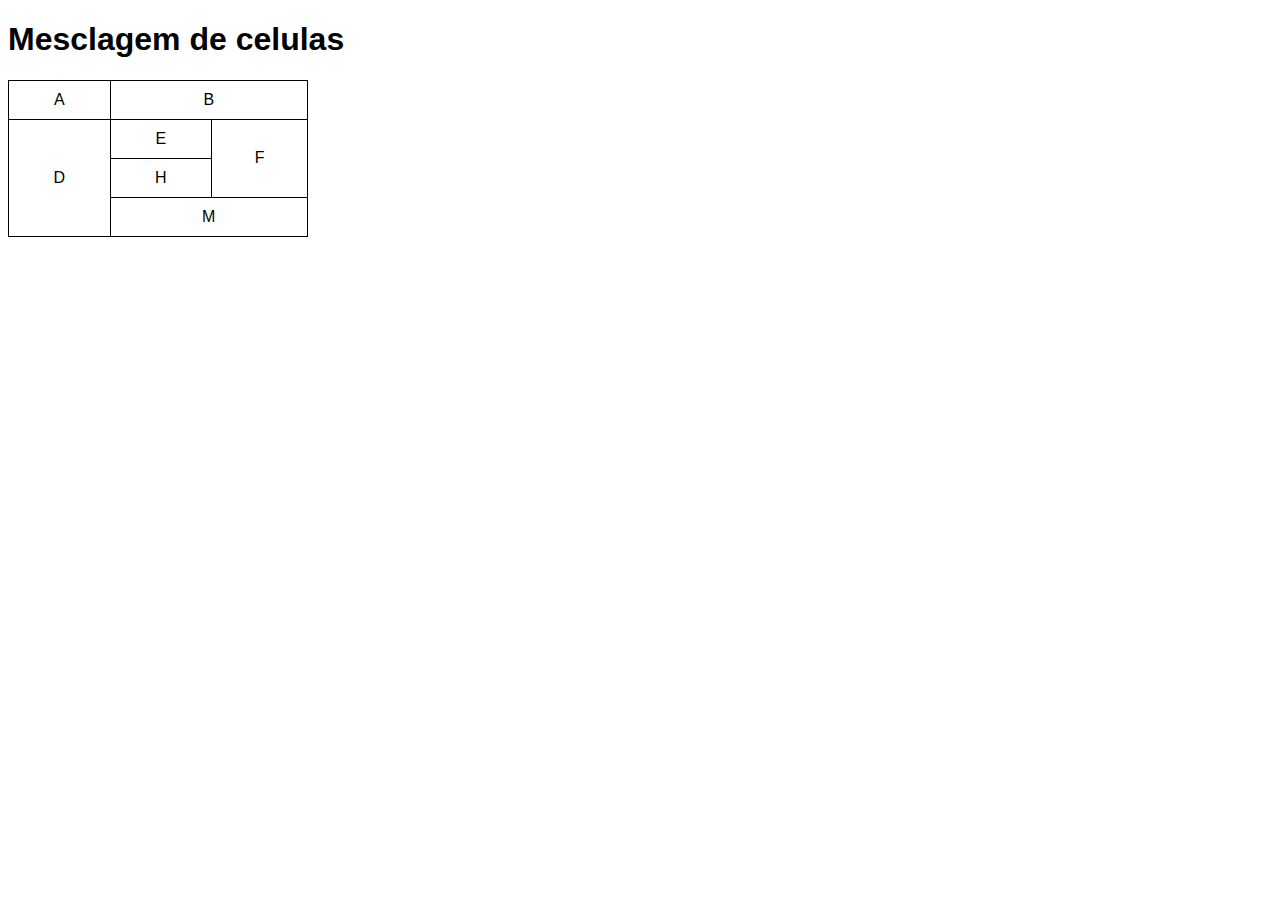
<file: exercicios/ex024/tabela003.html>
<!DOCTYPE html>
<html lang="pt-br">
<head>
    <meta charset="UTF-8">
    <meta http-equiv="X-UA-Compatible" content="IE=edge">
    <meta name="viewport" content="width=device-width, initial-scale=1.0">
    <title>Tabelas</title>
    <style>
        body{
            font-family: Arial, Helvetica, sans-serif;
        }
        table{
            border-collapse:collapse ;
            width: 300px;
        }
        td{
            border: 1px solid black;
            padding: 10px;
            text-align: center;
        }
    </style>
</head>
<body>
    <h1>Mesclagem de celulas</h1>
    <table>
        <tr>
            <td>A</td>
            <td colspan="2">B</td>
            <!-- Colspan = expansão de coluna ='qntd de clounas', já Rowspan é para expandir linhas usando a mesma noção de comando-->
        </tr>
        <tr>
            <td rowspan="3">D</td>
            <td>E</td>
            <td rowspan="2">F</td>
        </tr>
        <tr>
           
            <td>H</td>
            
        </tr>
        <tr>
            
            <td colspan="2">M</td>
            
        </tr>
    </table>
</body>
</html>
</file>
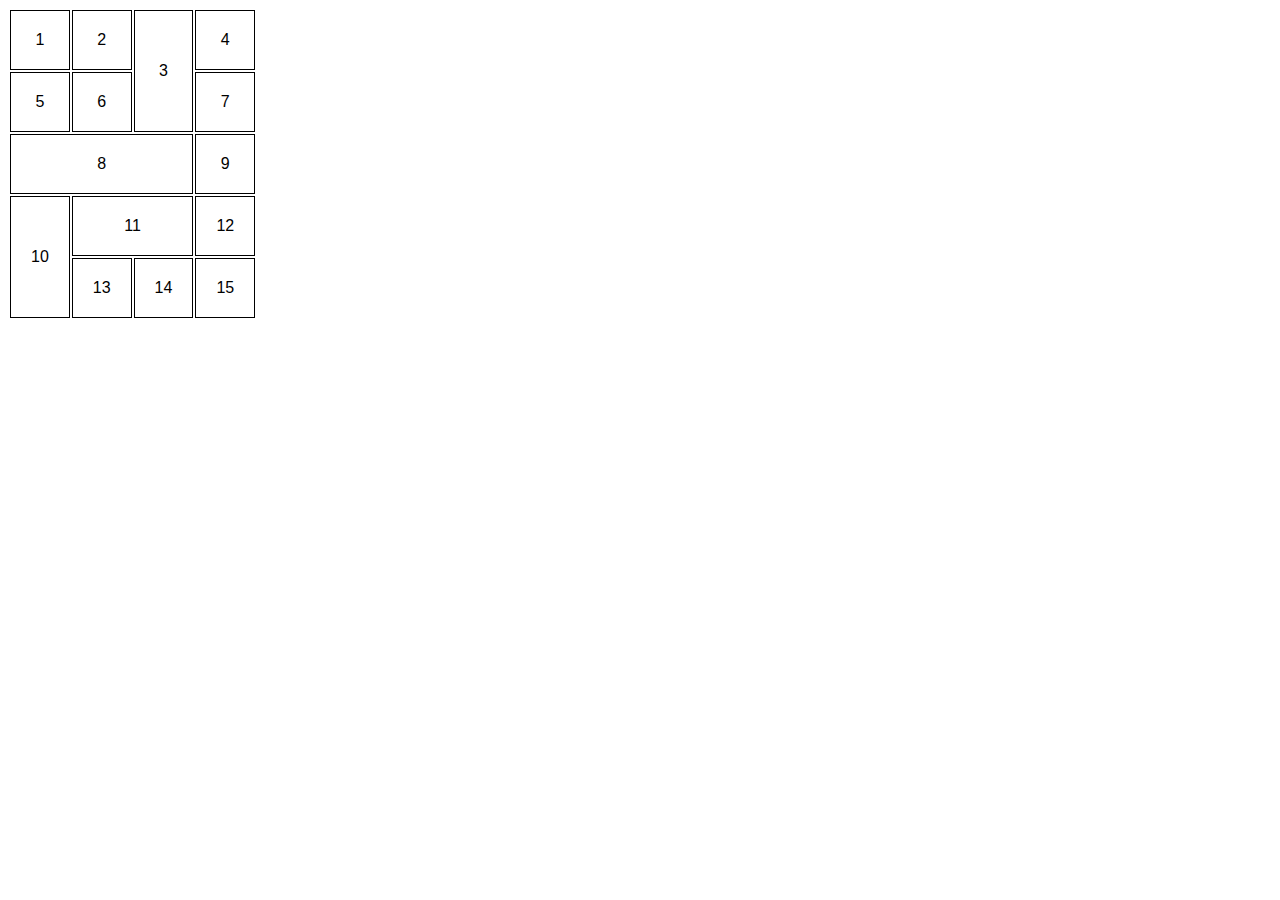
<file: exercicios/ex025 (desafios)/desafio001.html>
<!DOCTYPE html>
<html lang="pt-br">
<head>
    <meta charset="UTF-8">
    <meta http-equiv="X-UA-Compatible" content="IE=edge">
    <meta name="viewport" content="width=device-width, initial-scale=1.0">
    <title>Desafio</title>
    <style>
        body{
            font-family: Arial, Helvetica, sans-serif;
        }
        td{
            border: 1px solid black;
            padding: 20px;
            text-align: center;
        }
    </style>
</head>
<body>
    <table>
        <tr>
            <td>1</td>
            <td>2</td>
            <td rowspan="2">3</td>
            <td>4</td>
        </tr>
        <tr>
            <td>5</td>
            <td>6</td>
            <td>7</td>
        </tr>
        <tr>
            <td colspan="3">8</td>
            <td>9</td>
        </tr>
        <tr>
            <td rowspan="2">10</td>
            <td colspan="2">11</td>
            <td>12</td>
        </tr>
        <tr>
            <td>13</td>
            <td>14</td>
            <td>15</td>
        </tr>
    </table>
</body>
</html>
</file>
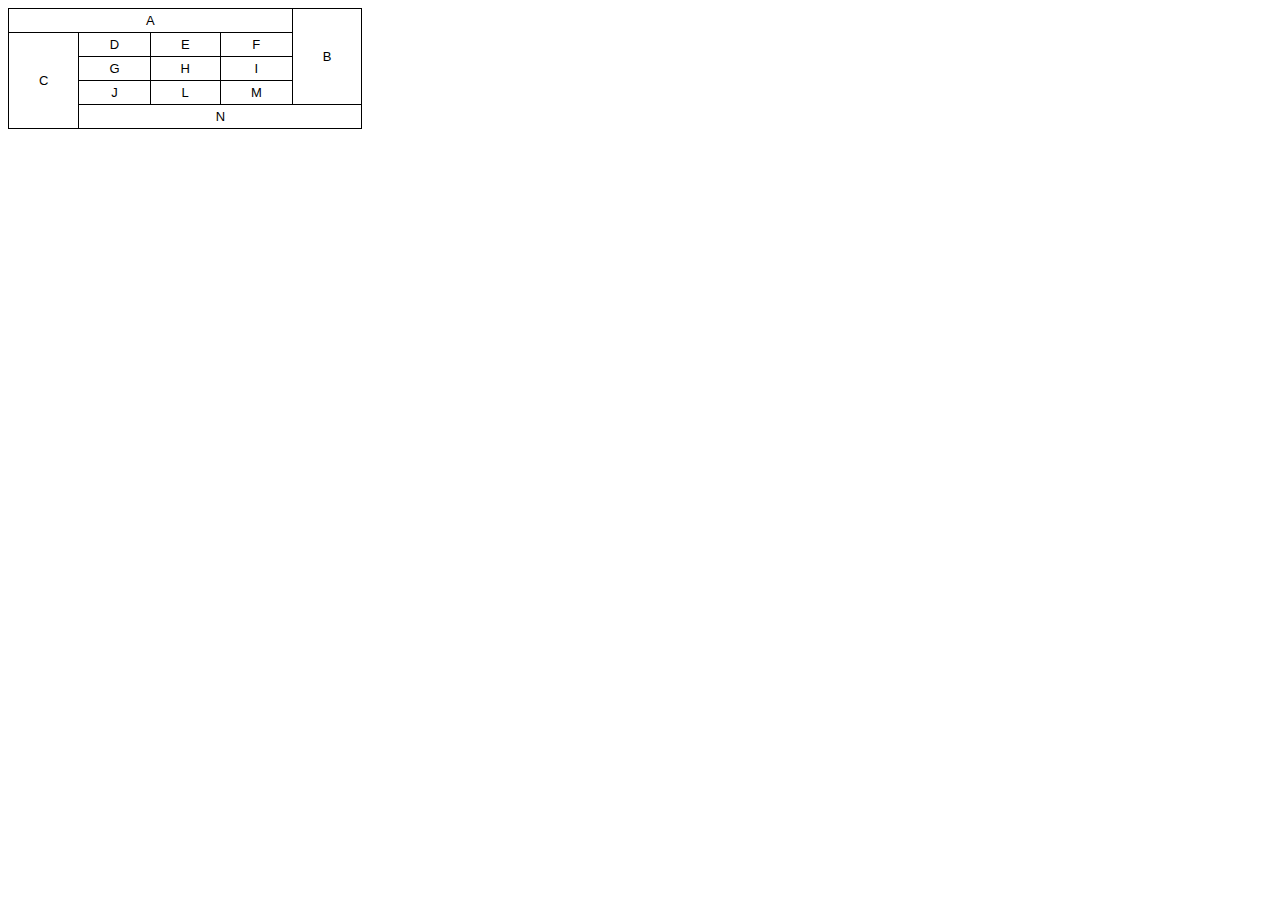
<file: exercicios/ex025 (desafios)/desafio002.html>
<!DOCTYPE html>
<html lang="pt-br">
<head>
    <meta charset="UTF-8">
    <meta http-equiv="X-UA-Compatible" content="IE=edge">
    <meta name="viewport" content="width=device-width, initial-scale=1.0">
    <title>Tabela desafio 02</title>
    <style>
        body{
            font-family: Arial, Helvetica, sans-serif;
            
        }
        table{
            border-collapse: collapse;
        }
        td{
            border: 1px solid black;
            padding: 4px 30px 4px 30px;
            text-align: center;
            font-size: small;
            border-collapse: collapse;
        }
    </style>
</head>
<body>
    <table>
        <tr>
            <td colspan="4">A</td>
            <td rowspan="4">B</td>
        </tr>
        <tr>
            <td rowspan="4">C</td>
            <td>D</td>
            <td>E</td>
            <td>F</td>
        </tr>
        <tr>
            <td>G</td>
            <td>H</td>
            <td>I</td>
        </tr>
        <tr>
            <td>J</td>
            <td>L</td>
            <td>M</td>
        </tr>
        <tr>
            <td colspan="4">N</td>
        </tr>
    </table>
</body>
</html>
</file>
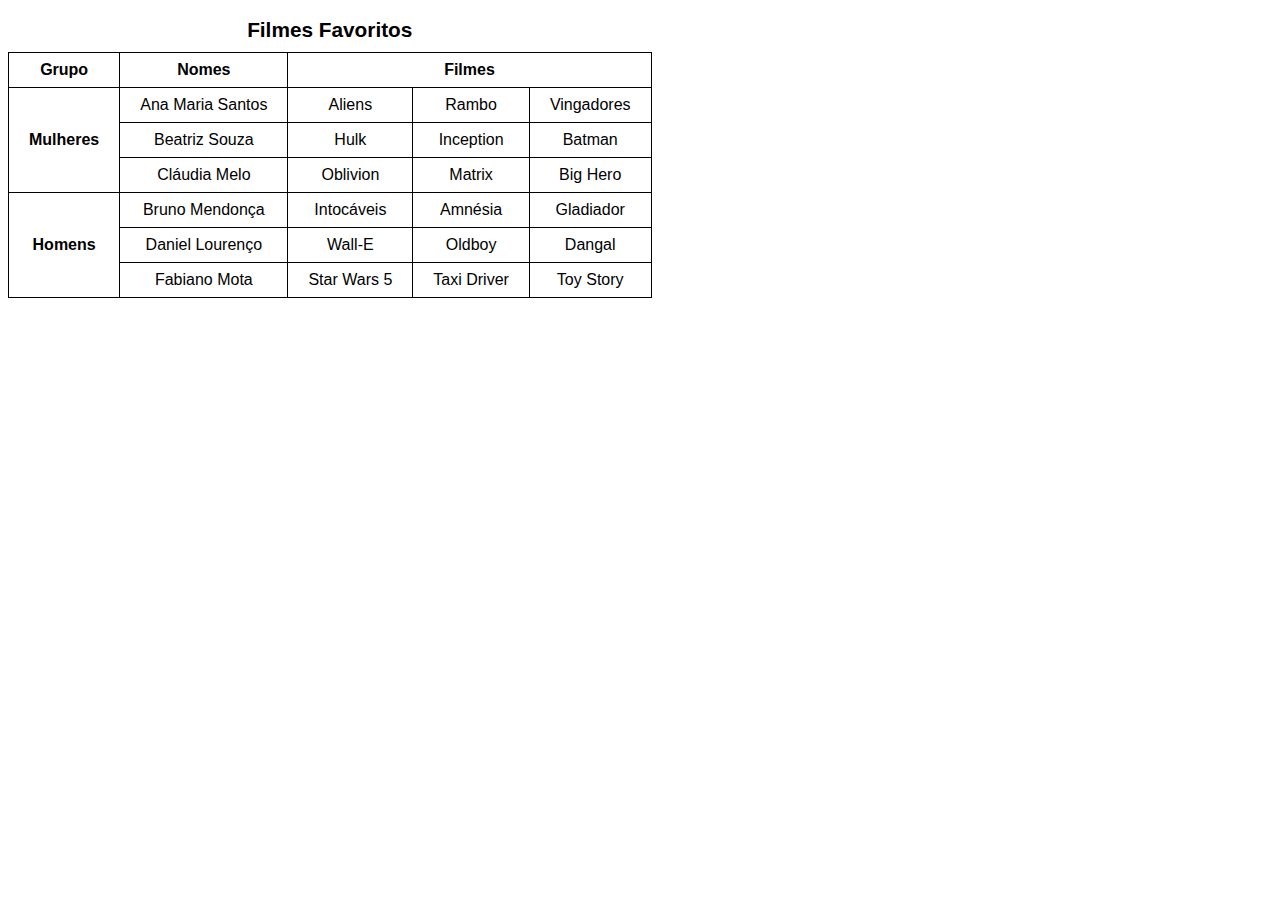
<file: exercicios/ex025 (desafios)/desafio003.html>
<!DOCTYPE html>
<html lang="pt-br">
<head>
    <meta charset="UTF-8">
    <meta http-equiv="X-UA-Compatible" content="IE=edge">
    <meta name="viewport" content="width=device-width, initial-scale=1.0">
    <title>Desafio 3</title>
    <style>
        body{
            font-family: Arial, Helvetica, sans-serif;
        }
        td,th{
            border: 1px solid black;
            padding: 8px 20px;
            text-align: center;
        }
        table{
            border-collapse: collapse;
        }
        caption{
            font-size: 1.3em;
            font-weight: bold;
            padding: 10px;
        }
    </style>
</head>

<body>
    <table>
        <caption>
            Filmes Favoritos
        </caption>
        <thead>
            <tr>
                <th scope="col"><strong>Grupo</strong></th>
                <th scope="col"><strong>Nomes</strong></th>
                <th colspan="3" scope="colgroup"><strong>Filmes</strong></th>
            </tr>
        </thead>

        <tbody>
            <tr>
                <th rowspan="3" scope="rowgroup"><strong>Mulheres</strong></th>
                <td>Ana Maria Santos</td>
                <td>Aliens</td>
                <td>Rambo</td>
                <td>Vingadores</td>
            </tr>
            <tr>
                <td>Beatriz Souza</td>
                <td>Hulk</td>
                <td>Inception</td>
                <td>Batman</td>
            </tr>
            <tr>
                <td>Cláudia Melo</td>
                <td>Oblivion</td>
                <td>Matrix</td>
                <td>Big Hero</td>
            </tr>
            <tr>
                <th rowspan="3" scope="rowgroup"><strong>Homens</strong></th>
                <td>Bruno Mendonça</td>
                <td>Intocáveis</td>
                <td>Amnésia</td>
                <td>Gladiador</td>
            </tr>
            <tr>
                <td>Daniel Lourenço</td>
                <td>Wall-E</td>
                <td>Oldboy</td>
                <td>Dangal</td>
            </tr>
            <tr>
                <td>Fabiano Mota</td>
                <td>Star Wars 5</td>
                <td>Taxi Driver</td>
                <td>Toy Story</td>
            </tr>
        </tbody>
    </table>
</body>
</html>
</file>
<file: desafios/d012/style.css>
@charset "UTF-8";
@import url('https://fonts.googleapis.com/css2?family=Amatic+SC:wght@700&family=Passion+One&display=swap');

:root {
    --fonte1: Verdana, Geneva, Tahoma, sans-serif;
    --fonte2:'Passion One', cursive;
    --fonte3:'Amatic SC', cursive;
}

* {
    margin: 0px;
    padding: 0px;
    font-size: 1em;
}

html, body{
    font-family: var(--fonte1);
    min-height: 100vh;
    background-color: rgb(192, 190, 190);
}

header{
    background-color: black;
    color: white;
    text-align: center;
}

header>h1{
    padding-top: 50px;
    font-variant: small-caps;
    font-family: var(--fonte2);
    font-size: 10vw;
}

header>p{
    padding-bottom: 50px;
}

header a, footer a {
    color: white;
    text-decoration: none;
    font-weight: bolder;
}

header  a:hover,footer  a:hover {
    text-decoration: underline;

}

section {
    font-family: var(--fonte3);
    padding-top: 10vh;
    padding-bottom: 10vh;
    line-height: 2em;
    padding-left: 30px;
    font-size: 3.5vw;
}

section>p{
    padding-bottom: 2em;
}

section.normal{
    background-color: white;
    color: black;
}   

section.imagem {
    background-color: rgb(58, 55, 55);
    color: white;
    box-shadow: inset 6px 6px 13px 0px rgba(0, 0, 0, 0.39);
    background-size: cover;
    background-attachment: fixed;
}

section.imagem > p {
    background-color: rgba(0, 0, 0, 0.445);
    display: inline-block;
    padding: 10px;
    text-shadow: 2px 2px 0px rgba(0, 0, 0, 0.616);
}

section#img1{ 
    background-image: url('imagens/background001.jpg');
    background-position: right center;
}

section#img2{
    background-image: url('imagens/background002.jpg');
    background-position: right center;
}
    

footer {
    background-color: black;
    color: white;
    text-align: center;
    padding: 10px;
}
</file>
